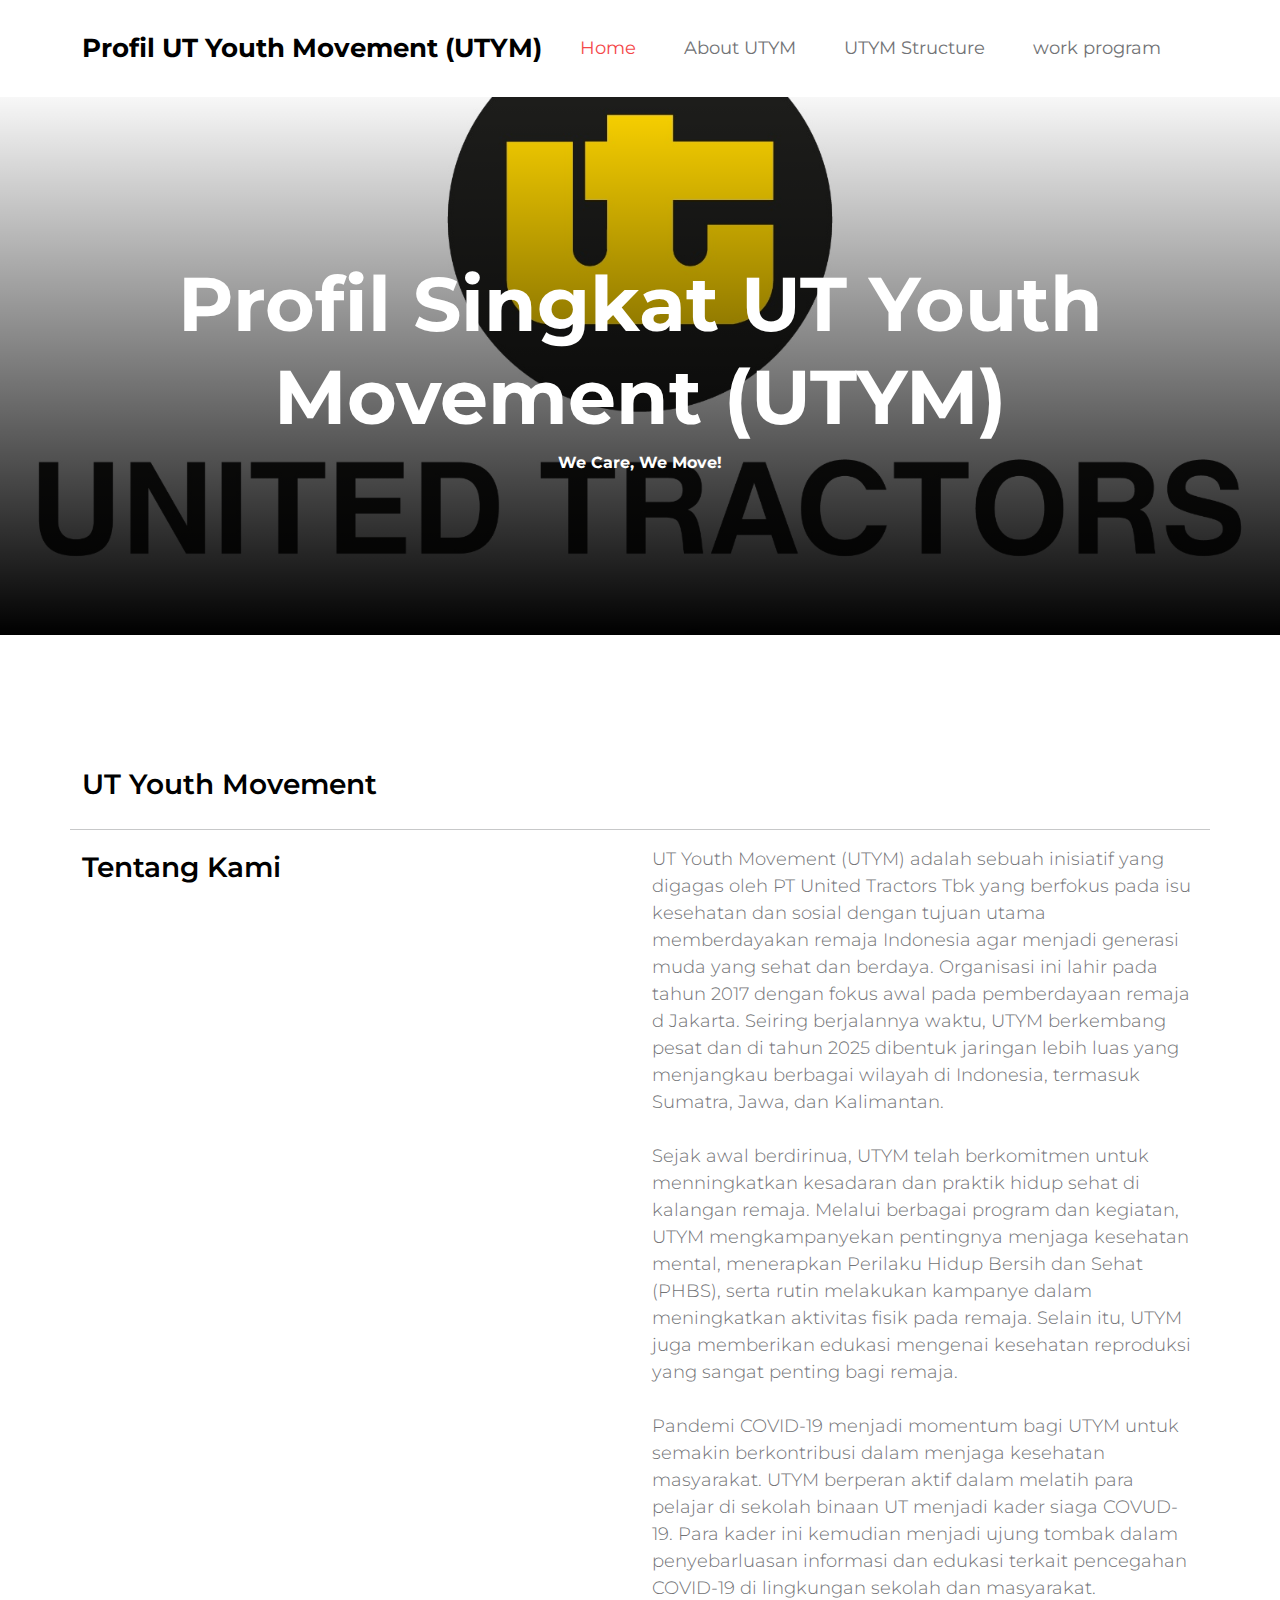
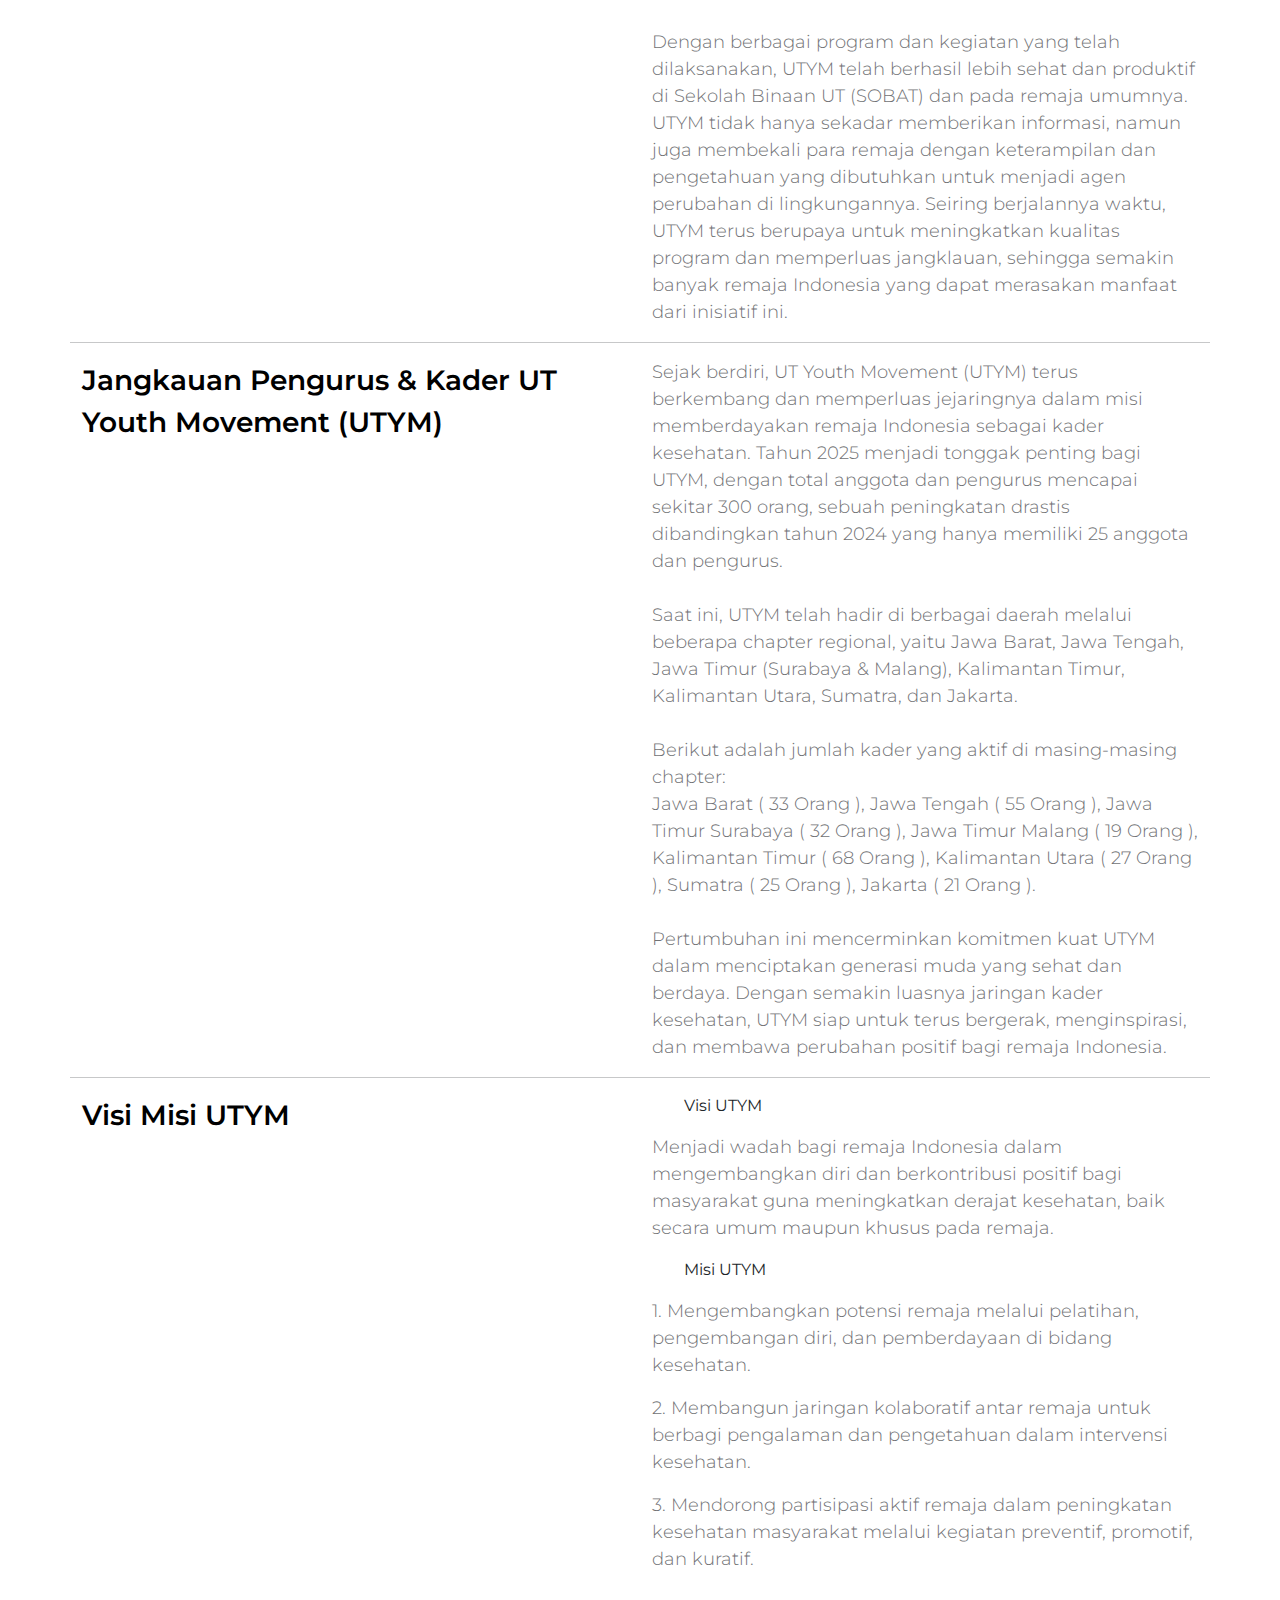
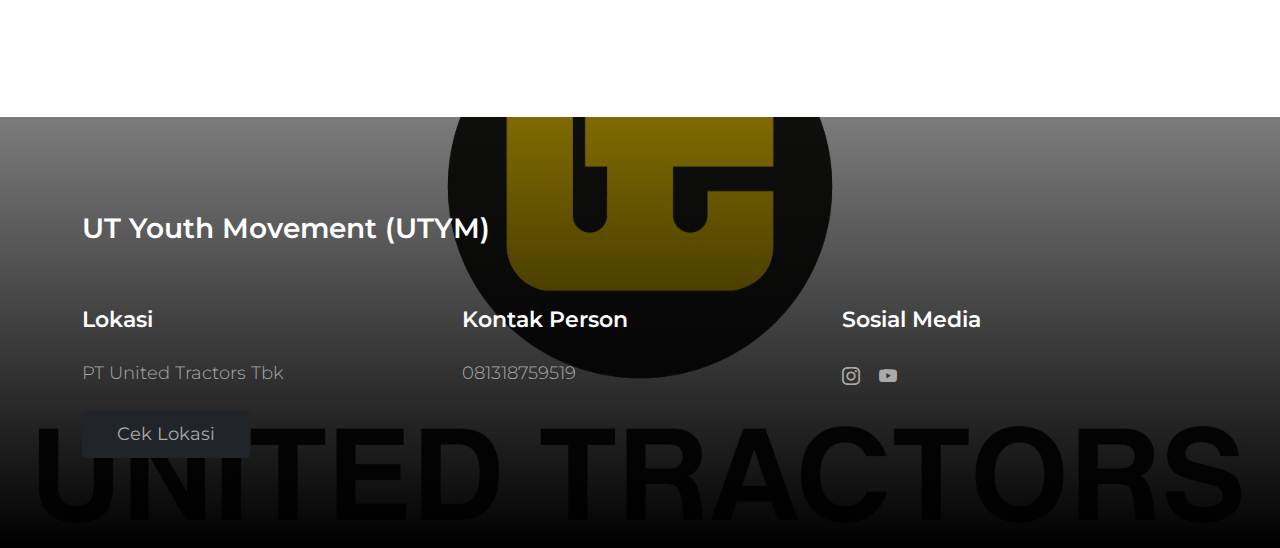
<file: about.html>
<!doctype html>
<html lang="en">
    <head>
        <meta charset="utf-8">
        <meta name="viewport" content="width=device-width, initial-scale=1">

        <meta name="description" content="">
        <meta name="author" content="">

        <title>Profil UTYM</title>

        <!-- CSS FILES -->        
        <link rel="preconnect" href="https://fonts.googleapis.com">
        
        <link rel="preconnect" href="https://fonts.gstatic.com" crossorigin>
        
        <link href="https://fonts.googleapis.com/css2?family=Montserrat:wght@300;400;600;700&display=swap" rel="stylesheet">                
        <link href="css/bootstrap.min.css" rel="stylesheet">

        <link href="css/bootstrap-icons.css" rel="stylesheet">

        <link href="css/tooplate-crispy-kitchen.css" rel="stylesheet">
<!--

Tooplate 2129 Crispy Kitchen

https://www.tooplate.com/view/2129-crispy-kitchen

-->
    </head>
    
    <body>
        
        <nav class="navbar navbar-expand-lg bg-white shadow-lg">
            <div class="container">
                <button class="navbar-toggler" type="button" data-bs-toggle="collapse" data-bs-target="#navbarNav" aria-controls="navbarNav" aria-expanded="false" aria-label="Toggle navigation">
                    <span class="navbar-toggler-icon"></span>
                </button>
                
                <a class="navbar-brand" href="index.html">
                    Profil UT Youth Movement (UTYM)
                </a>

                 <!-- <div class="d-lg-none">
                    <button type="button" class="custom-btn btn btn-danger" data-bs-toggle="modal" data-bs-target="#BookingModal">Reservation</button>
                </div> -->

                <div class="collapse navbar-collapse" id="navbarNav">
                    <ul class="navbar-nav mx-auto">
                        <li class="nav-item">
                            <a class="nav-link active" href="index.html">Home</a>
                        </li>

                        <li class="nav-item">
                            <a class="nav-link" href="about.html">About UTYM</a>
                        </li>

                        <li class="nav-item">
                            <a class="nav-link" href="menu.html">UTYM Structure</a>
                        </li>

                        <li class="nav-item">
                            <a class="nav-link" href="news.html">work program</a>
                        </li>

                    </ul>
                </div>

                <!-- <div class="d-none d-lg-block">
                    <button type="button" class="custom-btn btn btn-danger" data-bs-toggle="modal" data-bs-target="#BookingModal">Reservation</button>
                </div> --> 

            </div>
        </nav>

        <main>

            <header class="site-header site-about-header">
                <div class="container">
                    <div class="row">

                        <div class="col-lg-10 col-12 mx-auto">
                            <h1 class="text-white">Profil Singkat UT Youth Movement (UTYM)</h1>

                            <strong class="text-white">We Care, We Move!</strong>
                        </div>

                    </div>
                </div>

                <div class="overlay"></div>
            </header>

            <section class="about section-padding bg-white">
                <div class="container">
                    <div class="row">

                        <div class="col-lg-6 col-12 mb-2">
                            <h4 class="mb-3">UT Youth Movement

                            </h4>
                        </div>

<hr>
<div class="col-lg-6 col-12 mb-2">
    <h4 class="mb-3">Tentang Kami
    </h4>
</div>

<div class="col-lg-6 col-12">

    <p> UT Youth Movement (UTYM) adalah sebuah inisiatif yang digagas oleh PT
        United Tractors Tbk yang berfokus pada isu kesehatan dan sosial dengan
        tujuan utama memberdayakan remaja Indonesia agar menjadi generasi muda
        yang sehat dan berdaya. Organisasi ini lahir pada tahun 2017 dengan fokus
        awal pada pemberdayaan remaja d Jakarta. Seiring berjalannya waktu,
        UTYM berkembang pesat dan di tahun 2025 dibentuk jaringan lebih luas
        yang menjangkau berbagai wilayah di Indonesia, termasuk Sumatra, Jawa,
        dan Kalimantan.</br>
    </br>
        Sejak awal berdirinua, UTYM telah berkomitmen untuk menningkatkan
        kesadaran dan praktik hidup sehat di kalangan remaja. Melalui berbagai
        program dan kegiatan, UTYM mengkampanyekan pentingnya menjaga
        kesehatan mental, menerapkan Perilaku Hidup Bersih dan Sehat (PHBS),
        serta rutin melakukan kampanye dalam meningkatkan aktivitas fisik pada
        remaja. Selain itu, UTYM juga memberikan edukasi mengenai kesehatan
        reproduksi yang sangat penting bagi remaja.</br>
</br>
        Pandemi COVID-19 menjadi momentum bagi UTYM untuk semakin
        berkontribusi dalam menjaga kesehatan masyarakat. UTYM berperan aktif
        dalam melatih para pelajar di sekolah binaan UT menjadi kader siaga
        COVUD-19. Para kader ini kemudian menjadi ujung tombak dalam
        penyebarluasan informasi dan edukasi terkait pencegahan COVID-19 di
        lingkungan sekolah dan masyarakat.</br>
</br>
        Dengan berbagai program dan kegiatan yang telah dilaksanakan, UTYM telah
        berhasil lebih sehat dan produktif di Sekolah Binaan UT (SOBAT) dan pada
        remaja umumnya. UTYM tidak hanya sekadar memberikan informasi, namun
        juga membekali para remaja dengan keterampilan dan pengetahuan yang
        dibutuhkan untuk menjadi agen perubahan di lingkungannya.
        Seiring berjalannya waktu, UTYM terus berupaya untuk meningkatkan
        kualitas program dan memperluas jangklauan, sehingga semakin banyak
        remaja Indonesia yang dapat merasakan manfaat dari inisiatif ini.
</div>

<hr>
<div class="col-lg-6 col-12 mb-2">
    <h4 class="mb-3">Jangkauan Pengurus & Kader UT Youth Movement (UTYM) 
    </h4>
</div>

<div class="col-lg-6 col-12">

    <p> Sejak berdiri, UT Youth Movement (UTYM) terus berkembang dan  memperluas jejaringnya dalam misi memberdayakan remaja Indonesia 
        sebagai kader kesehatan. Tahun 2025 menjadi tonggak penting bagi UTYM,  dengan total anggota dan pengurus mencapai sekitar 300 orang, sebuah  peningkatan drastis dibandingkan tahun 2024 yang hanya memiliki 25  anggota dan pengurus. </br>
    </br>
        Saat ini, UTYM telah hadir di berbagai daerah melalui beberapa chapter  regional, yaitu Jawa Barat, Jawa Tengah, Jawa Timur (Surabaya & Malang),  Kalimantan Timur, Kalimantan Utara, Sumatra, dan Jakarta.</br>
</br>
         Berikut adalah  jumlah kader yang aktif di masing-masing chapter:</br>  
        Jawa Barat ( 33 Orang ), Jawa Tengah ( 55 Orang ), Jawa Timur Surabaya ( 32 Orang ), Jawa Timur Malang ( 19 Orang ), Kalimantan Timur ( 68 Orang ), Kalimantan Utara ( 27 Orang ), Sumatra ( 25 Orang ), Jakarta ( 21 Orang ). </br> 
</br>Pertumbuhan ini mencerminkan komitmen kuat UTYM dalam menciptakan  generasi muda yang sehat dan berdaya. Dengan semakin luasnya jaringan  kader kesehatan, UTYM siap untuk terus bergerak, menginspirasi, dan  membawa perubahan positif bagi remaja Indonesia.  
        
</div>


<hr>
<div class="col-lg-6 col-12 mb-2">
    <h4 class="mb-3">Visi Misi UTYM

    </h4>
</div>

                        <div class="col-lg-6 col-12">
                        
                         <ol>Visi UTYM</ol>
                         <p>
                                Menjadi wadah bagi remaja Indonesia dalam mengembangkan diri dan
                                berkontribusi positif bagi masyarakat guna meningkatkan derajat kesehatan,
                                baik secara umum maupun khusus pada remaja.
                         </p>


                                <ol> Misi UTYM</ol>
<p>1. Mengembangkan potensi remaja melalui pelatihan, pengembangan diri,
    dan pemberdayaan di bidang kesehatan.</p>
    <p>2. Membangun jaringan kolaboratif antar remaja untuk berbagi pengalaman
        dan pengetahuan dalam intervensi kesehatan.</p>
                            <p> 3. Mendorong partisipasi aktif remaja dalam peningkatan kesehatan
    masyarakat melalui kegiatan preventif, promotif, dan kuratif. </p>
                                
                        </div>



                    </div>
                </div>
            </section>

        </main>

        <footer class="site-footer section-padding">
            
            <div class="container">
                
                <div class="row">

                    <div class="col-12">
                        <h4 class="text-white mb-4 me-5">UT Youth Movement (UTYM)</h4>
                    </div>

                    <div class="col-lg-4 col-md-7 col-xs-12 tooplate-mt30">
                        <h6 class="text-white mb-lg-4 mb-3">Lokasi</h6>

                        <p>PT United Tractors Tbk</p>

                        <a href="https://maps.app.goo.gl/3eR55MV417ZbCfNC9?g_st=ic" class="custom-btn btn btn-dark mt-2">Cek Lokasi</a>
                    </div>

                    <div class="col-lg-4 col-md-5 col-xs-12 tooplate-mt30">
                        <h6 class="text-white mb-lg-4 mb-3">Kontak Person</h6>

                        <p class="mb-2">081318759519</p>
                    </div>

                    <div class="col-lg-4 col-md-6 col-xs-12 tooplate-mt30">
                        <h6 class="text-white mb-lg-4 mb-3">Sosial Media</h6>

                        <ul class="social-icon">

                            <li><a href="#" class="social-icon-link bi-instagram"></a></li>

                            <li><a href="#" class="social-icon-link bi-youtube"></a></li>
                        </ul>
                    
                        <!-- <p class="copyright-text tooplate-mt60">Copyright © 2022 Crispy Kitchen Co., Ltd.
                        <br>Design: <a rel="nofollow" href="https://www.tooplate.com/" target="_blank">Tooplate</a></p> -->
                        
                    </div>

                </div><!-- row ending -->
                
             </div><!-- container ending -->
             
        </footer>

        <!-- Modal

        <!-- JAVASCRIPT FILES -->
        <script src="js/jquery.min.js"></script>
        <script src="js/bootstrap.bundle.min.js"></script>
        <script src="js/custom.js"></script>

    </body>
</html>
</file>
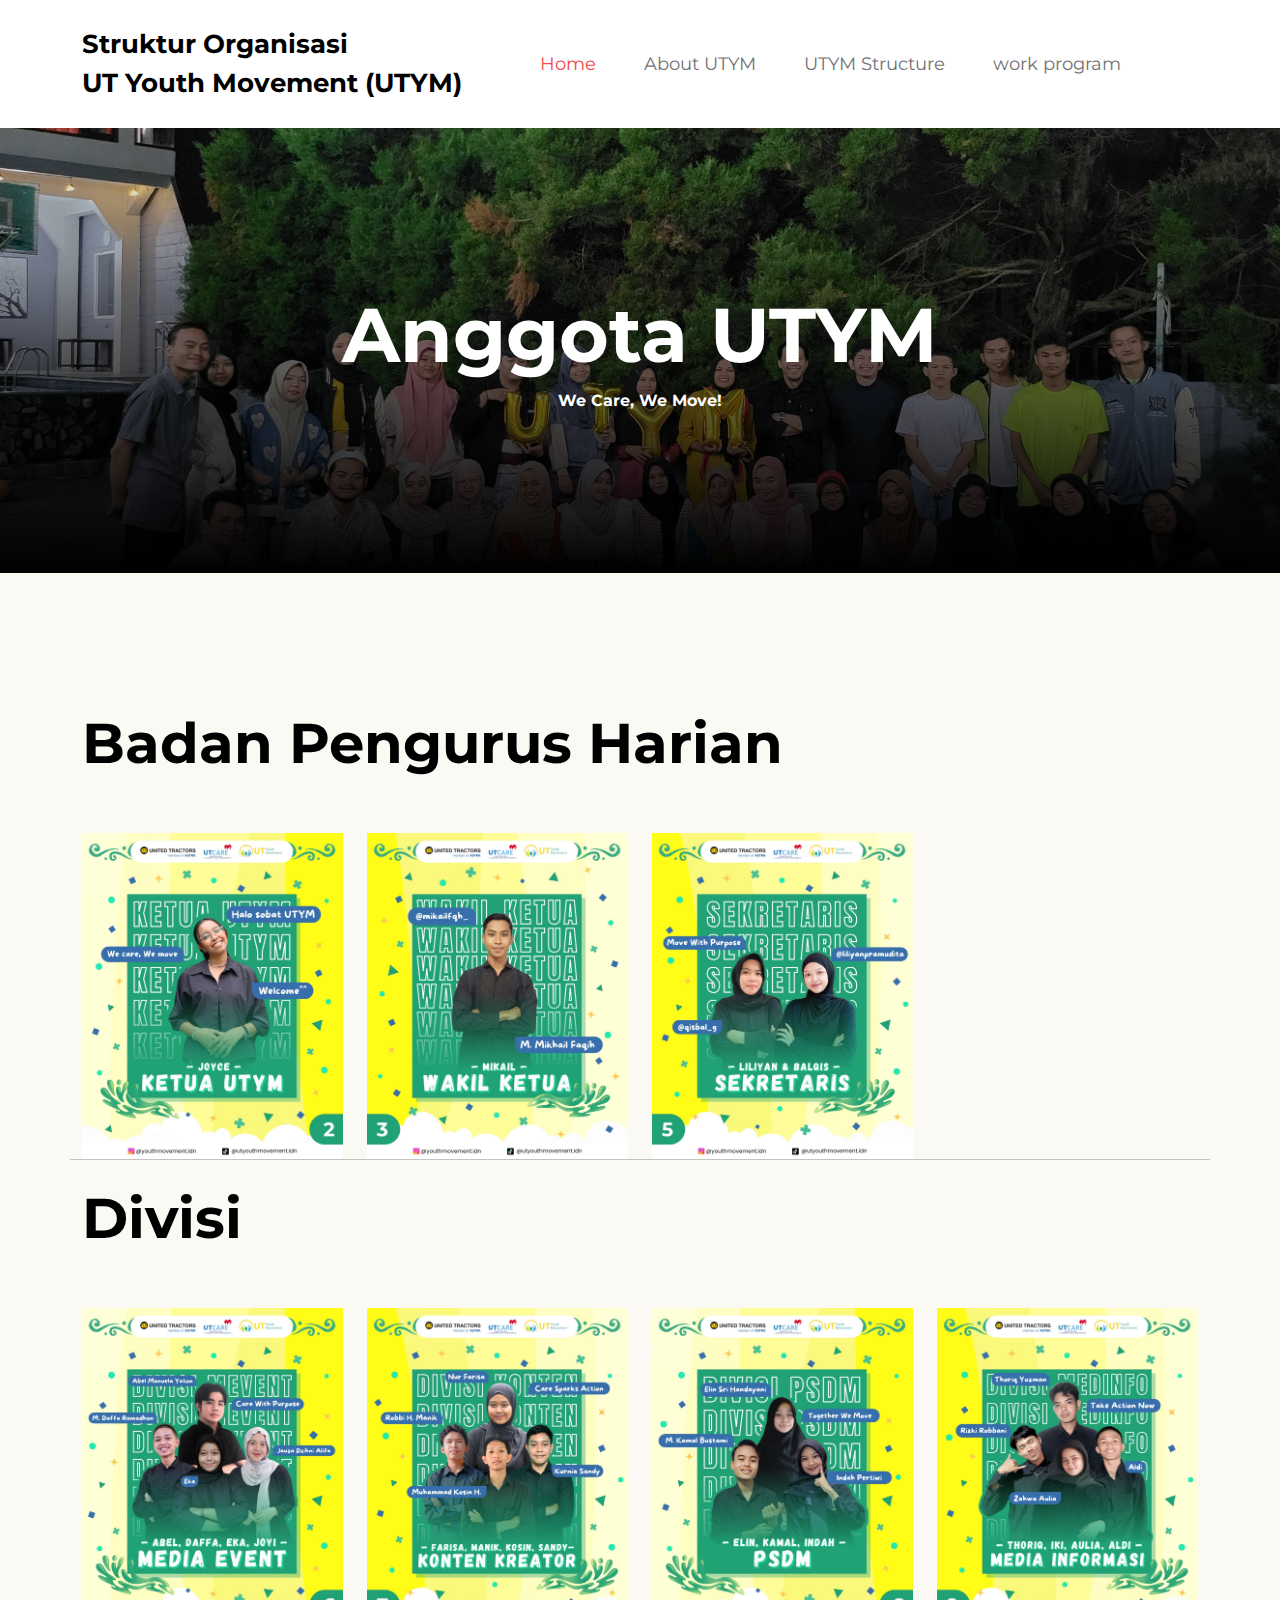
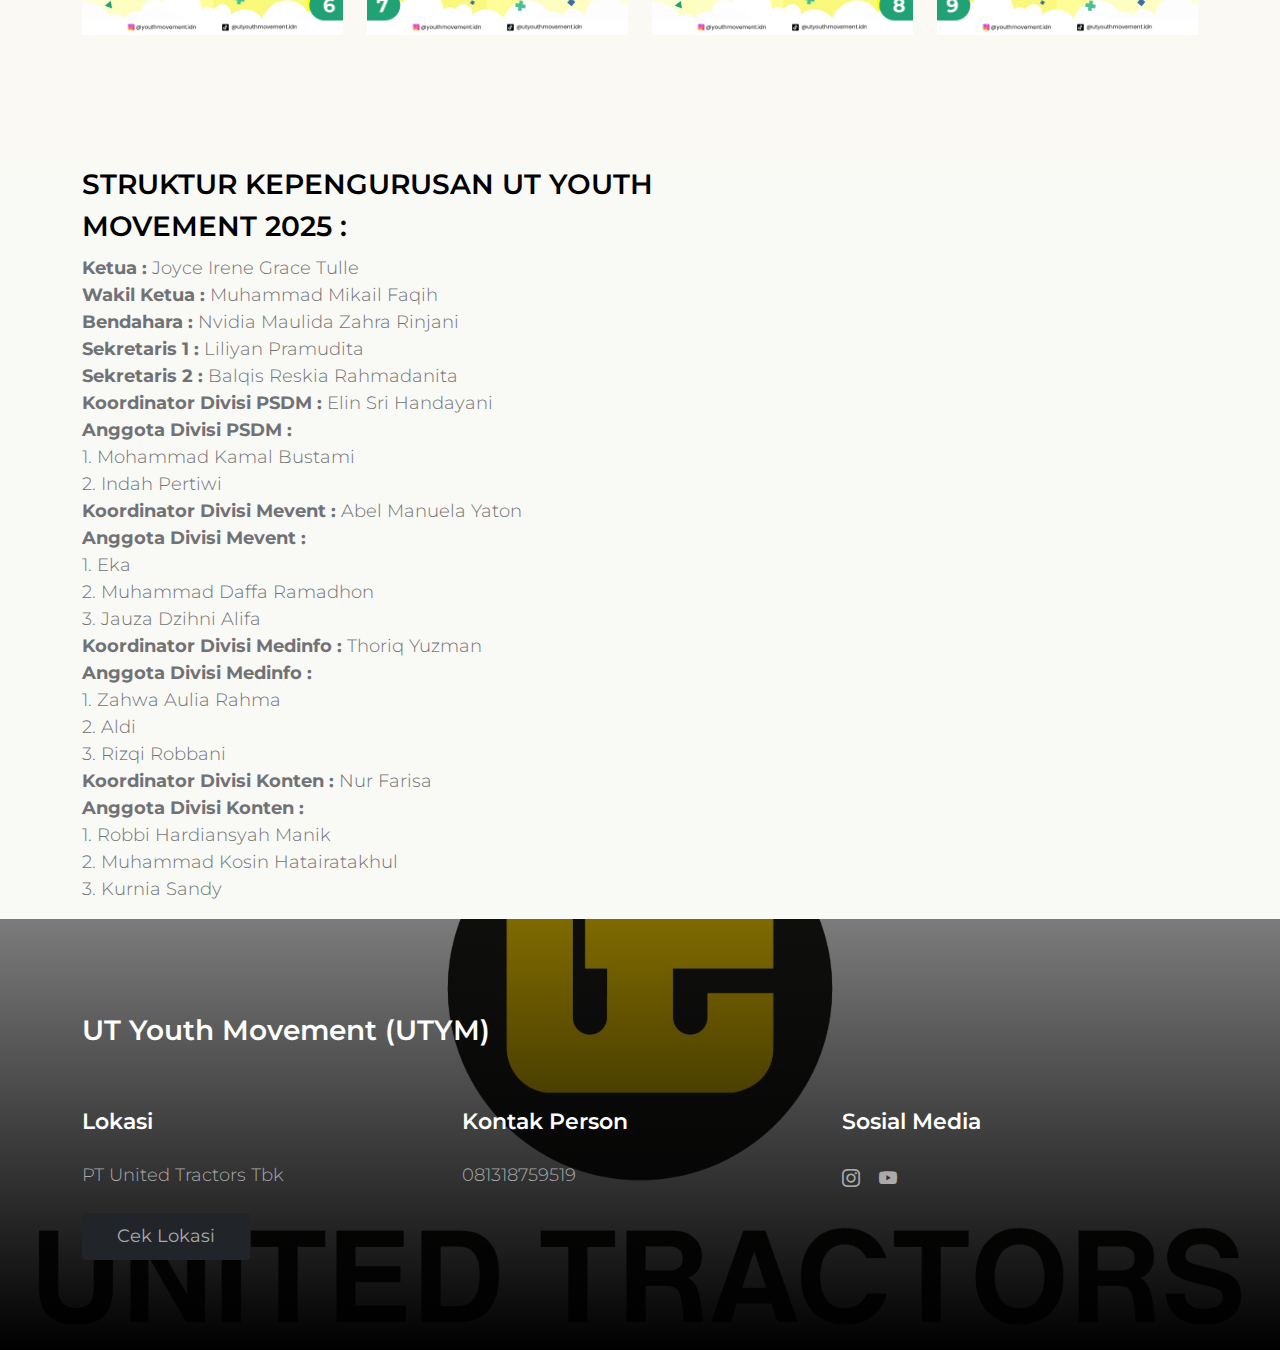
<file: menu.html>
<!doctype html>
<html lang="en">
    <head>
        <meta charset="utf-8">
        <meta name="viewport" content="width=device-width, initial-scale=1">

        <meta name="description" content="">
        <meta name="author" content="">

        <title>Struktur Organisasi</title>

        <!-- CSS FILES -->      
        <link rel="preconnect" href="https://fonts.googleapis.com">
        
        <link rel="preconnect" href="https://fonts.gstatic.com" crossorigin>
        
        <link href="https://fonts.googleapis.com/css2?family=Montserrat:wght@300;400;600;700&display=swap" rel="stylesheet">                  
        <link href="css/bootstrap.min.css" rel="stylesheet">

        <link href="css/bootstrap-icons.css" rel="stylesheet">

        <link href="css/tooplate-crispy-kitchen.css" rel="stylesheet">
        
    </head>
    
    <body>
        
        <nav class="navbar navbar-expand-lg bg-white shadow-lg">
            <div class="container">
                <button class="navbar-toggler" type="button" data-bs-toggle="collapse" data-bs-target="#navbarNav" aria-controls="navbarNav" aria-expanded="false" aria-label="Toggle navigation">
                    <span class="navbar-toggler-icon"></span>
                </button>
                
                <a class="navbar-brand" href="index.html">
                   Struktur Organisasi </br> UT Youth Movement (UTYM)
                </a>

                <!-- <div class="d-lg-none">
                    <button type="button" class="custom-btn btn btn-danger" data-bs-toggle="modal" data-bs-target="#BookingModal">Reservation</button>
                </div> -->

                <div class="collapse navbar-collapse" id="navbarNav">
                    <ul class="navbar-nav mx-auto">
                        <li class="nav-item">
                            <a class="nav-link active" href="index.html">Home</a>
                        </li>

                        <li class="nav-item">
                            <a class="nav-link" href="about.html">About UTYM</a>
                        </li>

                        <li class="nav-item">
                            <a class="nav-link" href="menu.html">UTYM Structure</a>
                        </li>

                        <li class="nav-item">
                            <a class="nav-link" href="news.html">work program</a>
                        </li>

                    </ul>
                </div>

                
                <!-- <div class="d-none d-lg-block">
                    <button type="button" class="custom-btn btn btn-danger" data-bs-toggle="modal" data-bs-target="#BookingModal">Reservation</button>
                </div> -->

            </div>
        </nav>

        <main>

            <header class="site-header site-menu-header">
                <div class="container">
                    <div class="row">

                        <div class="col-lg-10 col-12 mx-auto">
                            <h1 class="text-white">Anggota UTYM</h1>

                            <strong class="text-white">We Care, We Move!</strong>
                        </div>

                    </div>
                </div>

                <div class="overlay"></div>
            </header>

            <section class="menu section-padding">
                <div class="container">
                    <div class="row">

                        <div class="col-12">
                            <h2 class="mb-lg-5 mb-4">Badan Pengurus Harian</h2>
                        </div>

                        <div class="col-lg-3 col-md-4 col-8">
                            <div class="menu-thumb">
                                <img src="images/team/ketua.jpg" class="img-fluid menu-image" alt="">

                                <!-- <div class="menu-info d-flex flex-wrap align-items-center">
                                    <h4 class="mb-0">Fresh Start</h4>

                                    <span class="price-tag bg-white shadow-lg ms-4"><small>$</small>24.50</span>

                                    <div class="d-flex flex-wrap align-items-center w-100 mt-2">
                                        <h6 class="reviews-text mb-0 me-3">4.4/5</h6>

                                        <div class="reviews-stars">
                                            <i class="bi-star-fill reviews-icon"></i>
                                            <i class="bi-star-fill reviews-icon"></i>
                                            <i class="bi-star-fill reviews-icon"></i>
                                            <i class="bi-star-fill reviews-icon"></i>
                                            <i class="bi-star reviews-icon"></i>
                                        </div>

                                        <p class="reviews-text mb-0 ms-4">128 Reviews</p>
                                    </div>
                                </div> -->
                            </div>
                        </div>

                        <div class="col-lg-3 col-md-4 col-8">
                            <div class="menu-thumb">
                                <img src="images/team/waketu.jpg" class="img-fluid menu-image" alt="">

                                <!-- <div class="menu-info d-flex flex-wrap align-items-center">
                                    <h4 class="mb-0">Baked Creamy</h4>

                                    <span class="price-tag bg-white shadow-lg ms-4"><small>$</small>16.50</span>

                                    <div class="d-flex flex-wrap align-items-center w-100 mt-2">
                                        <h6 class="reviews-text mb-0 me-3">3/5</h6>

                                        <div class="reviews-stars">
                                            <i class="bi-star-fill reviews-icon"></i>
                                            <i class="bi-star-fill reviews-icon"></i>
                                            <i class="bi-star-fill reviews-icon"></i>
                                            <i class="bi-star reviews-icon"></i>
                                            <i class="bi-star reviews-icon"></i>
                                        </div>

                                        <p class="reviews-text mb-0 ms-4">64 Reviews</p>
                                    </div>
                                </div> -->
                            </div>
                        </div>

                        <div class="col-lg-3 col-md-4 col-8">
                            <div class="menu-thumb">
                                <img src="images/team/sekretaris.jpg" class="img-fluid menu-image" alt="">

                                <!-- <div class="menu-info d-flex flex-wrap align-items-center">
                                    <h4 class="mb-0">Burger Set</h4>

                                    <span class="price-tag bg-white shadow-lg ms-4"><small>$</small>24.50</span>

                                    <del class="ms-4"><small>$</small>36.50</del>

                                    <div class="d-flex flex-wrap align-items-center w-100 mt-2">
                                        <h6 class="reviews-text mb-0 me-3">3/5</h6>

                                        <div class="reviews-stars">
                                            <i class="bi-star-fill reviews-icon"></i>
                                            <i class="bi-star-fill reviews-icon"></i>
                                            <i class="bi-star-fill reviews-icon"></i>
                                            <i class="bi-star reviews-icon"></i>
                                            <i class="bi-star reviews-icon"></i>
                                        </div>

                                        <p class="reviews-text mb-0 ms-4">32 Reviews</p>
                                    </div>
                                </div> -->
                            </div>
                        </div>
<hr>
                        <div class="col-12">
                            <h2 class="mb-lg-5 mb-4">Divisi</h2>
                        </div>

                        <div class="col-lg-3 col-md-4 col-8">
                            <div class="menu-thumb">
                                <img src="images/team/medvent.jpg" class="img-fluid menu-image" alt="">

                                <!-- <div class="menu-info d-flex flex-wrap align-items-center">
                                    <h4 class="mb-0">Fresh Start</h4>

                                    <span class="price-tag bg-white shadow-lg ms-4"><small>$</small>24.50</span>

                                    <div class="d-flex flex-wrap align-items-center w-100 mt-2">
                                        <h6 class="reviews-text mb-0 me-3">4.4/5</h6>

                                        <div class="reviews-stars">
                                            <i class="bi-star-fill reviews-icon"></i>
                                            <i class="bi-star-fill reviews-icon"></i>
                                            <i class="bi-star-fill reviews-icon"></i>
                                            <i class="bi-star-fill reviews-icon"></i>
                                            <i class="bi-star reviews-icon"></i>
                                        </div>

                                        <p class="reviews-text mb-0 ms-4">128 Reviews</p>
                                    </div>
                                </div> -->
                            </div>
                        </div>

                        <div class="col-lg-3 col-md-4 col-8">
                            <div class="menu-thumb">
                                <img src="images/team/konker.jpg" class="img-fluid menu-image" alt="">

                                <!-- <div class="menu-info d-flex flex-wrap align-items-center">
                                    <h4 class="mb-0">Baked Creamy</h4>

                                    <span class="price-tag bg-white shadow-lg ms-4"><small>$</small>16.50</span>

                                    <div class="d-flex flex-wrap align-items-center w-100 mt-2">
                                        <h6 class="reviews-text mb-0 me-3">3/5</h6>

                                        <div class="reviews-stars">
                                            <i class="bi-star-fill reviews-icon"></i>
                                            <i class="bi-star-fill reviews-icon"></i>
                                            <i class="bi-star-fill reviews-icon"></i>
                                            <i class="bi-star reviews-icon"></i>
                                            <i class="bi-star reviews-icon"></i>
                                        </div>

                                        <p class="reviews-text mb-0 ms-4">64 Reviews</p>
                                    </div>
                                </div> -->
                            </div>
                        </div>

                        <div class="col-lg-3 col-md-4 col-8">
                            <div class="menu-thumb">
                                <img src="images/team/psdm.jpg" class="img-fluid menu-image" alt="">

                                <!-- <div class="menu-info d-flex flex-wrap align-items-center">
                                    <h4 class="mb-0">Burger Set</h4>

                                    <span class="price-tag bg-white shadow-lg ms-4"><small>$</small>24.50</span>

                                    <del class="ms-4"><small>$</small>36.50</del>

                                    <div class="d-flex flex-wrap align-items-center w-100 mt-2">
                                        <h6 class="reviews-text mb-0 me-3">3/5</h6>

                                        <div class="reviews-stars">
                                            <i class="bi-star-fill reviews-icon"></i>
                                            <i class="bi-star-fill reviews-icon"></i>
                                            <i class="bi-star-fill reviews-icon"></i>
                                            <i class="bi-star reviews-icon"></i>
                                            <i class="bi-star reviews-icon"></i>
                                        </div>

                                        <p class="reviews-text mb-0 ms-4">32 Reviews</p>
                                    </div>
                                </div> -->
                            </div>
                        </div>

                        <div class="col-lg-3 col-md-4 col-8">
                            <div class="menu-thumb">
                                <img src="images/team/medinfo.jpg" class="img-fluid menu-image" alt="">

                            </div>
                        </div>
                    </div>
                </div>
            </section>
<!-- 
            <section class="about section-padding bg-white"> -->
                <div class="container">
                    <!-- <div class="row"> -->

                        <div class="col-lg-8 col-16 mb-0">
                            <h4 class="mb-2">STRUKTUR KEPENGURUSAN UT YOUTH MOVEMENT 2025 :
                            </h4>
                        </div>

                        <div class="col-lg-10 col-20">
                            <p> <b>Ketua :</b> Joyce Irene Grace Tulle <br/>
                                <b>Wakil Ketua :</b> Muhammad Mikail Faqih<br/>  
                                <b>Bendahara :</b>  Nvidia Maulida Zahra Rinjani  <br/>
                                <b>Sekretaris 1 :</b> Liliyan Pramudita  <br/>
                                <b>Sekretaris 2 :</b> Balqis Reskia Rahmadanita <br/> 
                                <b>Koordinator Divisi PSDM :</b> Elin Sri Handayani  <br/>
                                <b>Anggota Divisi PSDM :</b> <br/>
                                1. Mohammad Kamal Bustami <br/> 
                                2. Indah Pertiwi  <br/>
                                <b>Koordinator Divisi Mevent :</b> Abel Manuela Yaton <br/>
                                <b>Anggota Divisi Mevent :</b><br/>
                                1. Eka  <br/>
                                2. Muhammad Daffa Ramadhon  <br/>
                                3. Jauza Dzihni Alifa  <br/>
                                <b>Koordinator Divisi Medinfo :</b> Thoriq Yuzman  <br/>
                                <b>Anggota Divisi Medinfo :</b> <br/>
                                1. Zahwa Aulia Rahma <br/> 
                                2. Aldi <br/> 
                                3. Rizqi Robbani  <br/>
                                <b>Koordinator Divisi Konten :</b> Nur Farisa <br/>
                                <b>Anggota Divisi Konten :</b> <br/>
                                1. Robbi Hardiansyah Manik  <br/>
                                2. Muhammad Kosin Hatairatakhul <br/>
                                3. Kurnia Sandy <br/>               
                                </p>
                        </div>

        </main>

        <footer class="site-footer section-padding">
            
            <div class="container">
                
                <div class="row">

                    <div class="col-12">
                        <h4 class="text-white mb-4 me-5">UT Youth Movement (UTYM)</h4>
                    </div>

                    <div class="col-lg-4 col-md-7 col-xs-12 tooplate-mt30">
                        <h6 class="text-white mb-lg-4 mb-3">Lokasi</h6>

                        <p>PT United Tractors Tbk</p>

                        <a href="https://maps.app.goo.gl/3eR55MV417ZbCfNC9?g_st=ic" class="custom-btn btn btn-dark mt-2">Cek Lokasi</a>
                    </div>

                    <div class="col-lg-4 col-md-5 col-xs-12 tooplate-mt30">
                        <h6 class="text-white mb-lg-4 mb-3">Kontak Person</h6>

                        <p class="mb-2">081318759519</p>
                    </div>

                    <div class="col-lg-4 col-md-6 col-xs-12 tooplate-mt30">
                        <h6 class="text-white mb-lg-4 mb-3">Sosial Media</h6>

                        <ul class="social-icon">

                            <li><a href="#" class="social-icon-link bi-instagram"></a></li>

                            <li><a href="#" class="social-icon-link bi-youtube"></a></li>
                        </ul>
                    
                        <!-- <p class="copyright-text tooplate-mt60">Copyright © 2022 Crispy Kitchen Co., Ltd.
                        <br>Design: <a rel="nofollow" href="https://www.tooplate.com/" target="_blank">Tooplate</a></p> -->
                        
                    </div>

                </div><!-- row ending -->
                
             </div><!-- container ending -->
             
        </footer>

        <!-- Modal

        <!-- JAVASCRIPT FILES -->
        <script src="js/jquery.min.js"></script>
        <script src="js/bootstrap.bundle.min.js"></script>
        <script src="js/custom.js"></script>

    </body>
</html>
</file>
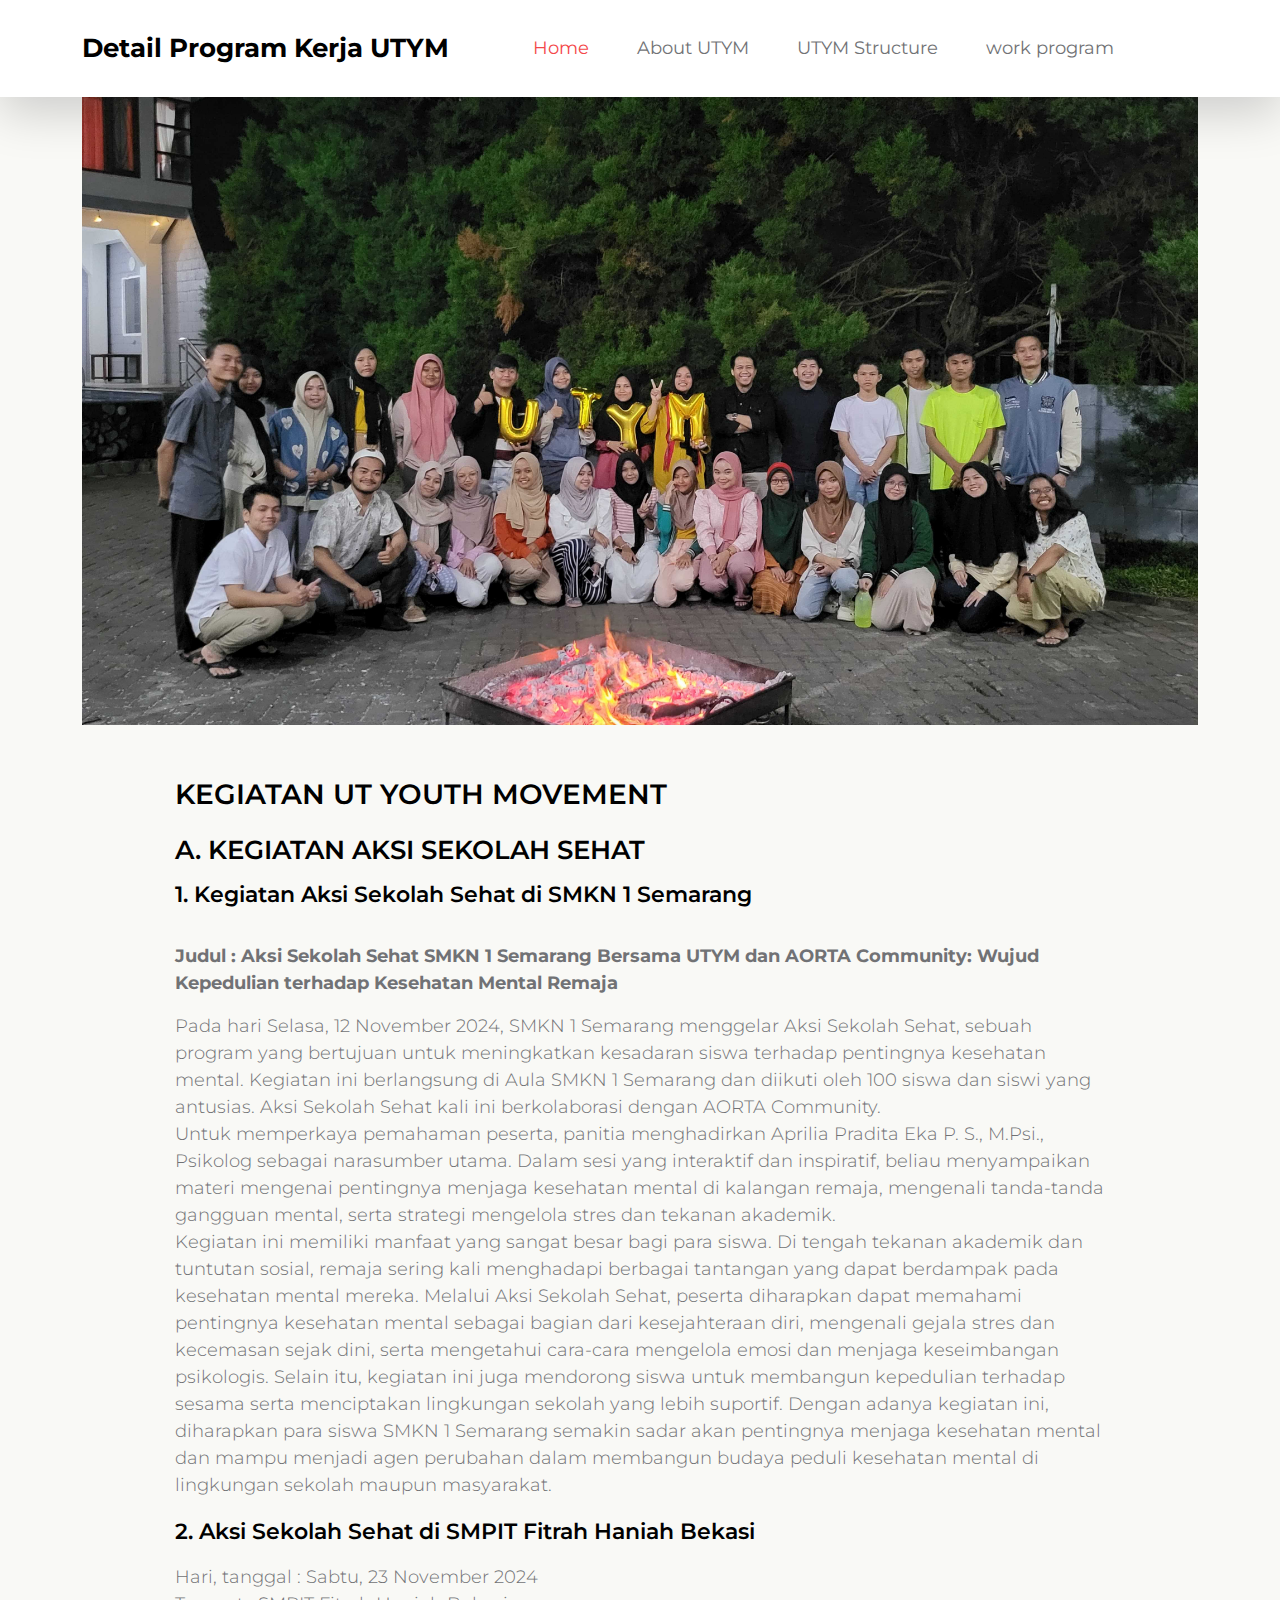
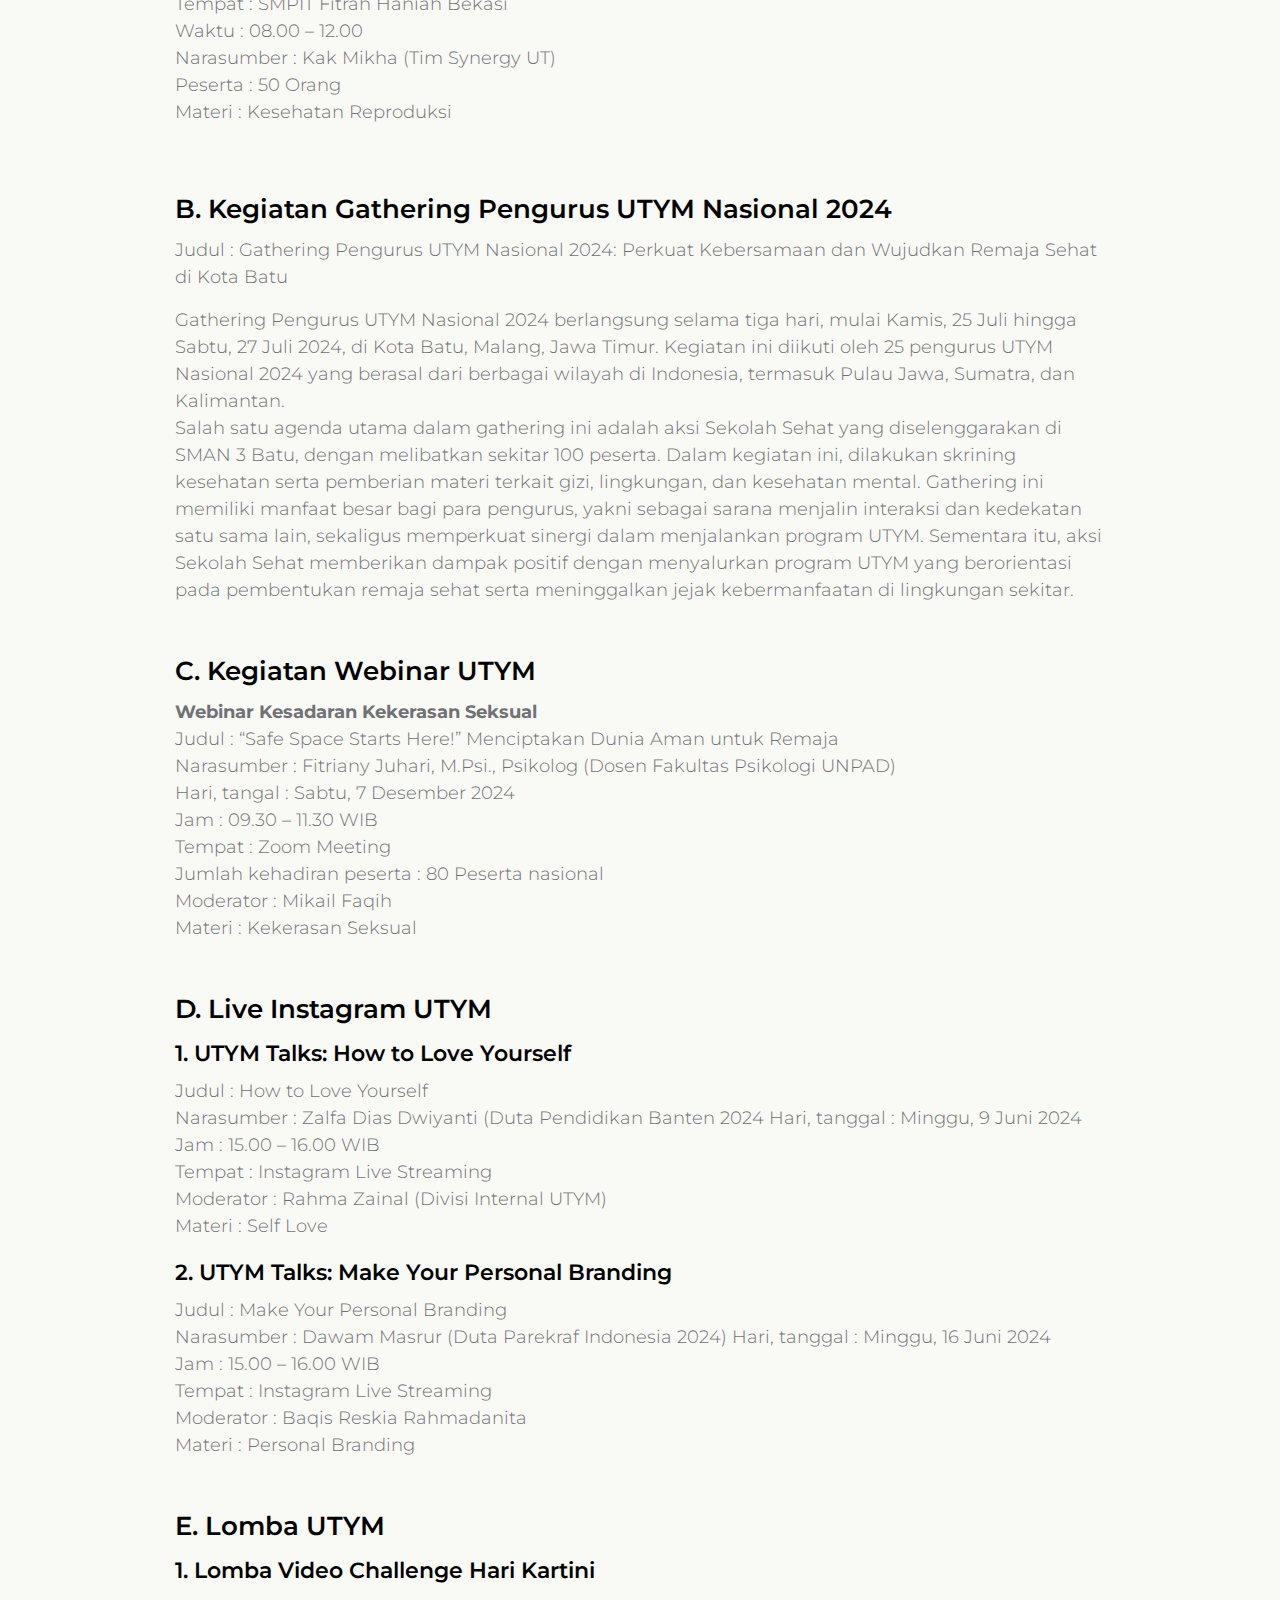
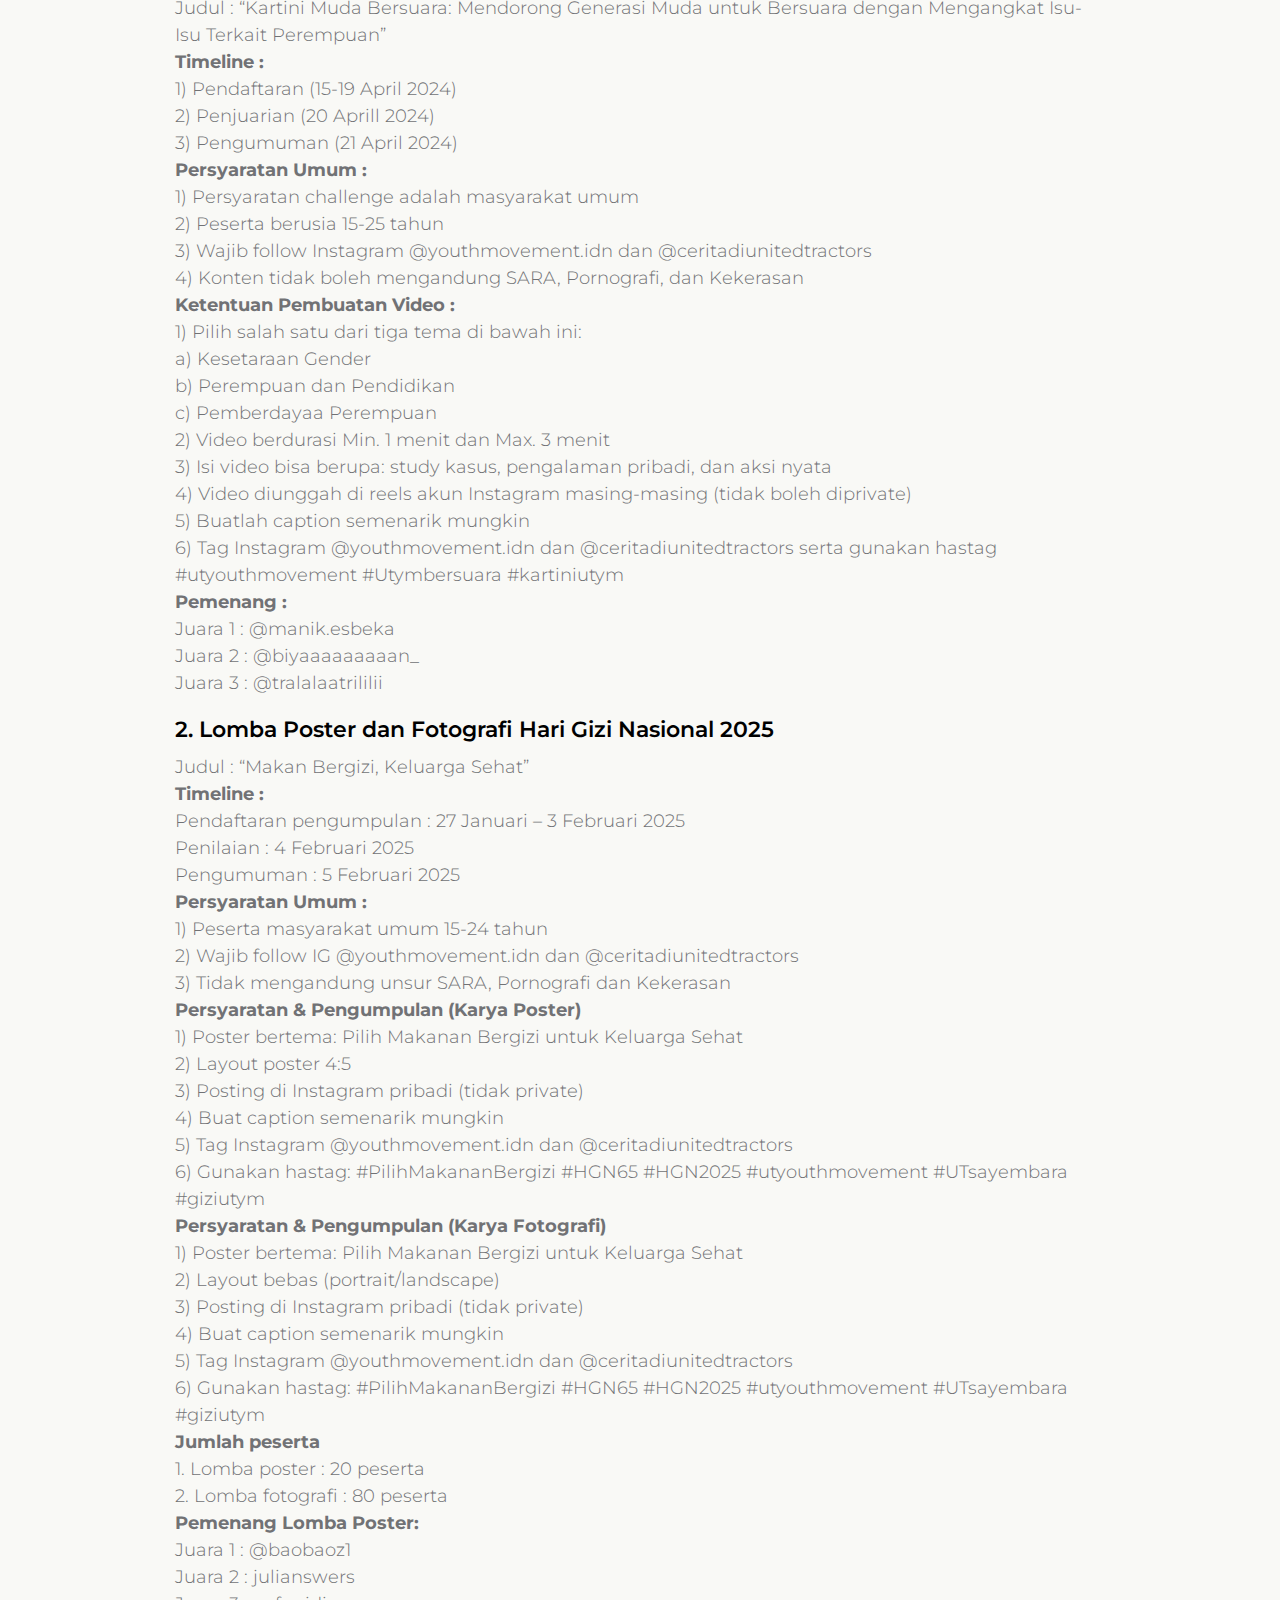
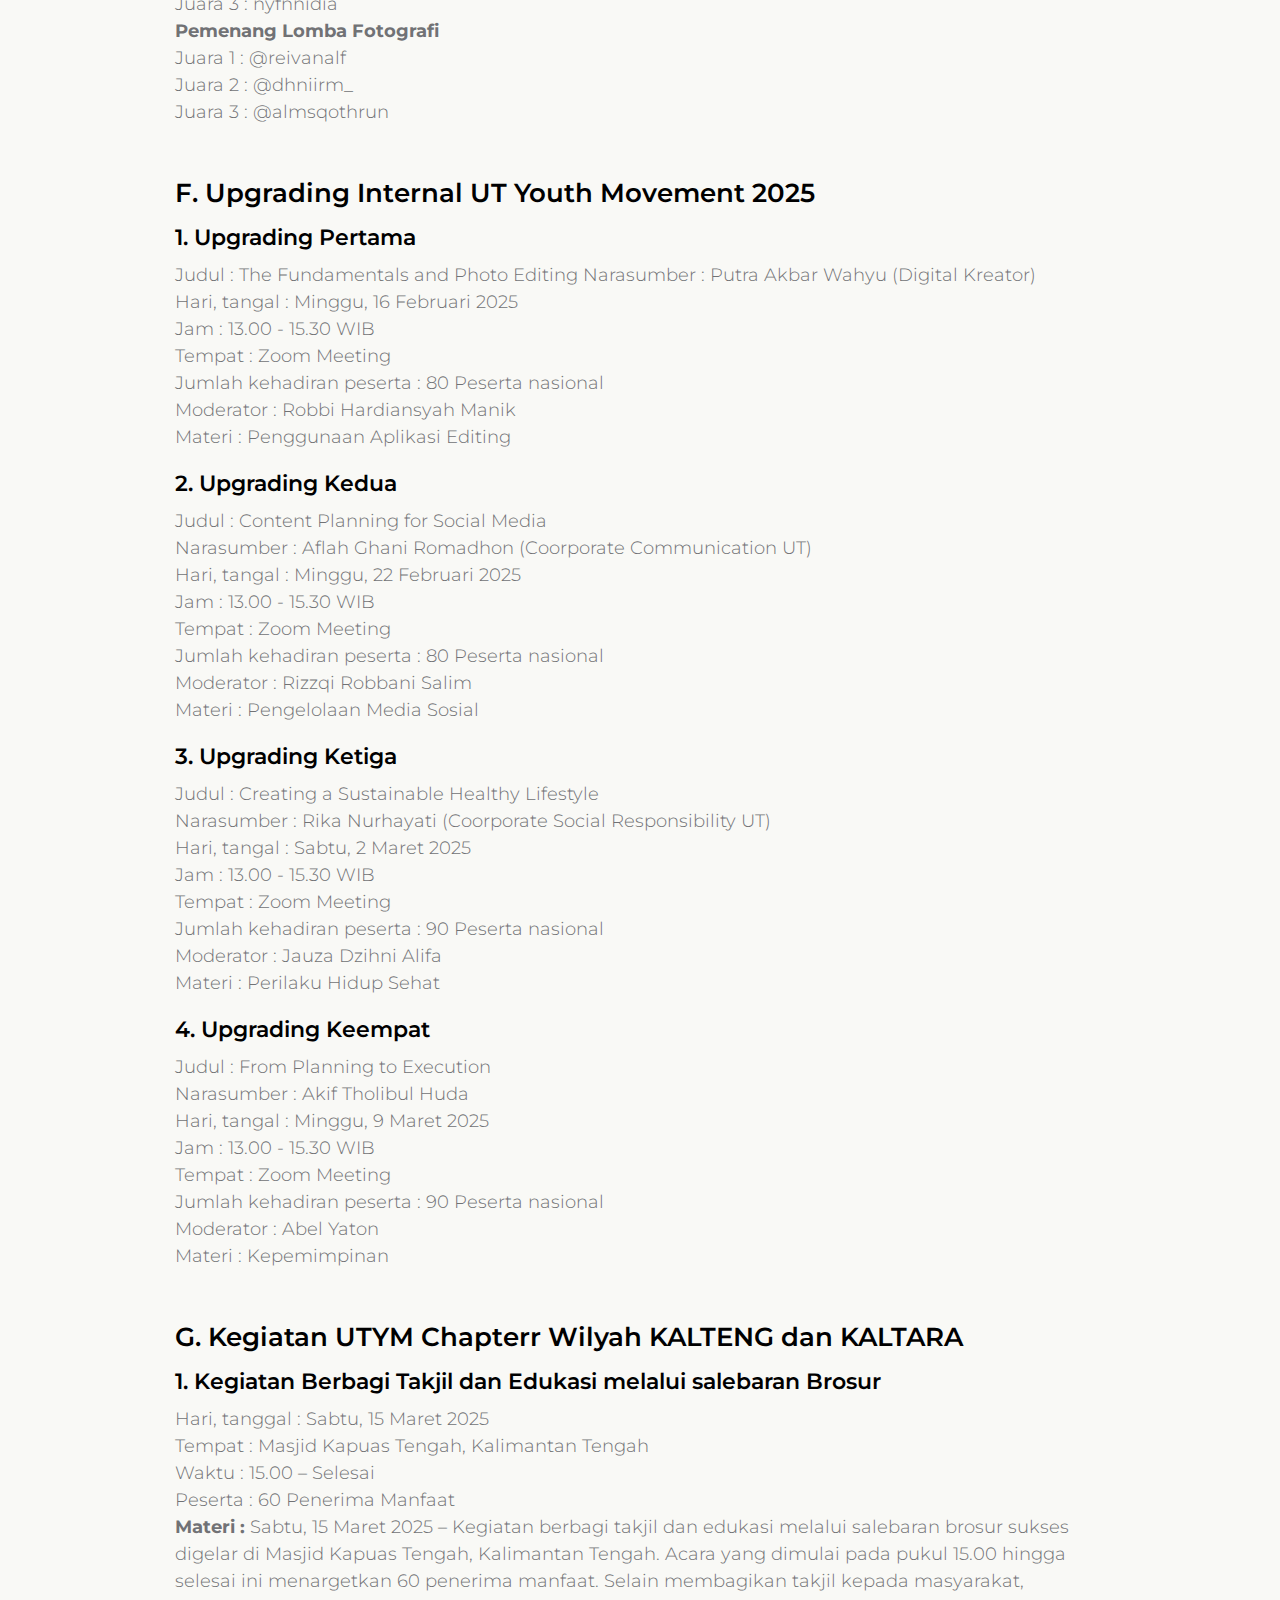
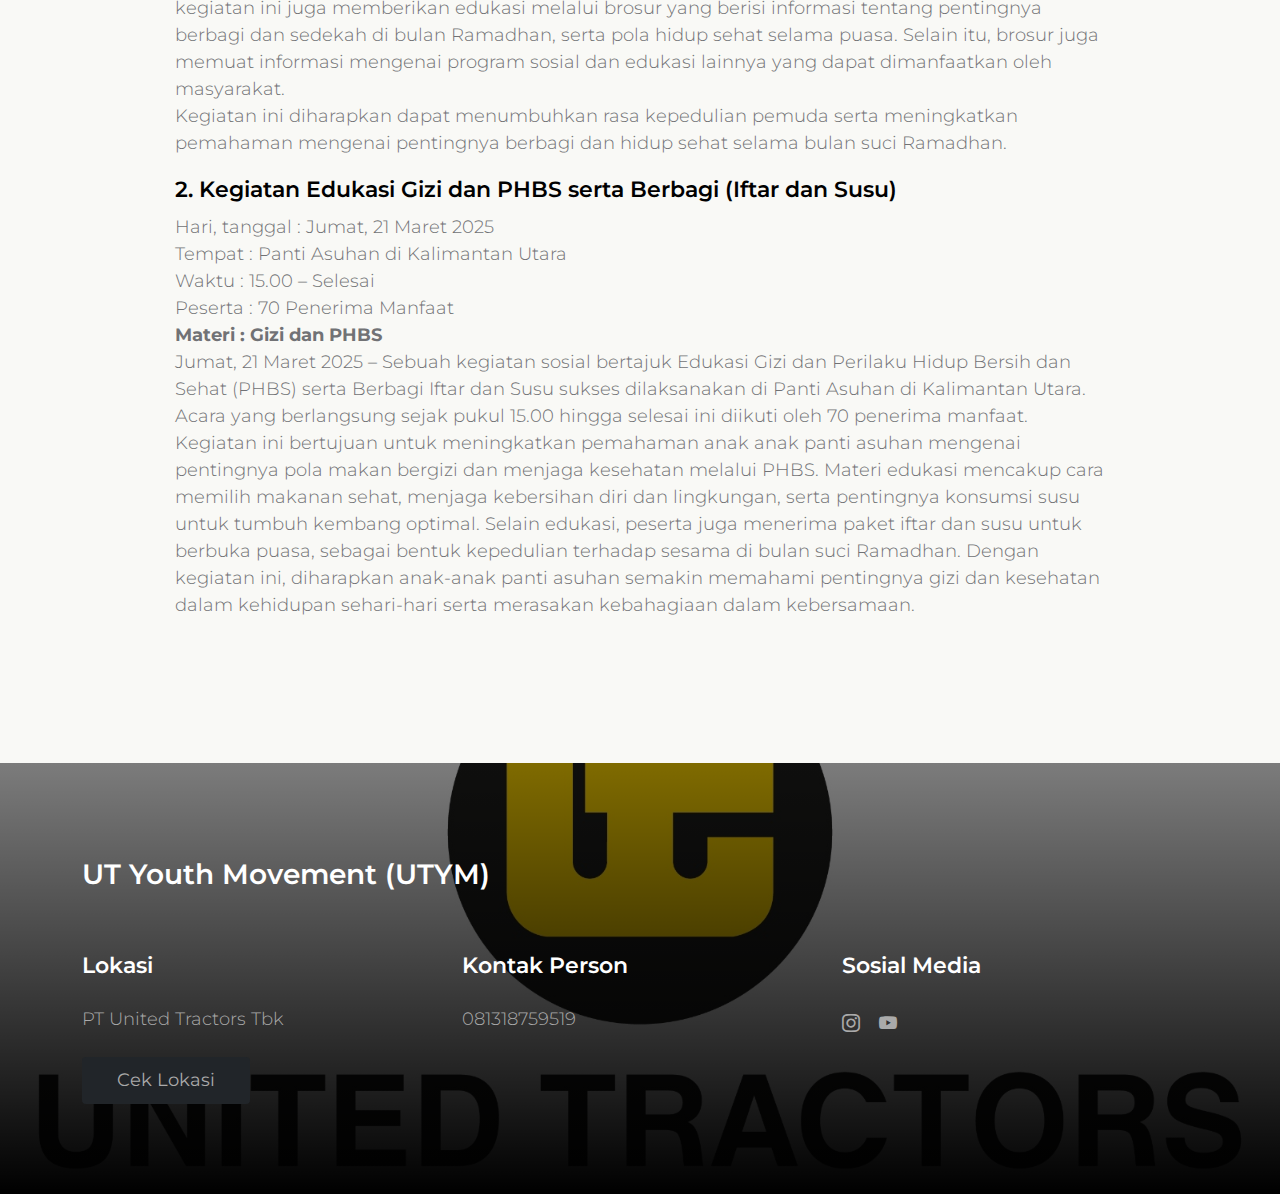
<file: news-detail.html>
<!doctype html>
<html lang="en">
    <head>
        <meta charset="utf-8">
        <meta name="viewport" content="width=device-width, initial-scale=1">

        <meta name="description" content="">
        <meta name="author" content="">

        <title>Program Kerja UTYM</title>

        <!-- CSS FILES -->  
        <link rel="preconnect" href="https://fonts.googleapis.com">
        
        <link rel="preconnect" href="https://fonts.gstatic.com" crossorigin>
        
        <link href="https://fonts.googleapis.com/css2?family=Montserrat:wght@300;400;600;700&display=swap" rel="stylesheet">                      
        <link href="css/bootstrap.min.css" rel="stylesheet">

        <link href="css/bootstrap-icons.css" rel="stylesheet">

        <link href="css/tooplate-crispy-kitchen.css" rel="stylesheet">
<!--

Tooplate 2129 Crispy Kitchen

https://www.tooplate.com/view/2129-crispy-kitchen

-->
    </head>
    
    <body>
        
        <nav class="navbar navbar-expand-lg bg-white shadow-lg">
            <div class="container">
                <button class="navbar-toggler" type="button" data-bs-toggle="collapse" data-bs-target="#navbarNav" aria-controls="navbarNav" aria-expanded="false" aria-label="Toggle navigation">
                    <span class="navbar-toggler-icon"></span>
                </button>
                
                <a class="navbar-brand" href="index.html">
                    Detail Program Kerja UTYM
                </a>

                <!-- <div class="d-lg-none">
                    <button type="button" class="custom-btn btn btn-danger" data-bs-toggle="modal" data-bs-target="#BookingModal">Reservation</button>
                </div> -->

                <div class="collapse navbar-collapse" id="navbarNav">
                    <ul class="navbar-nav mx-auto">
                        <li class="nav-item">
                            <a class="nav-link active" href="index.html">Home</a>
                        </li>

                        <li class="nav-item">
                            <a class="nav-link" href="about.html">About UTYM</a>
                        </li>

                        <li class="nav-item">
                            <a class="nav-link" href="menu.html">UTYM Structure</a>
                        </li>

                        <li class="nav-item">
                            <a class="nav-link" href="news.html">work program</a>
                        </li>

                    </ul>
                </div>

                <!-- <div class="d-none d-lg-block">
                    <button type="button" class="custom-btn btn btn-danger" data-bs-toggle="modal" data-bs-target="#BookingModal">Reservation</button>
                </div> -->

            </div>
        </nav>

        <main>

            <section class="news-detail section-padding pt-0">
                <div class="container">
                    <div class="row">

                        <div class="col-lg-12 col-12">
                            <img src="images/news/pengurus.jpg" class="img-fluid news-detail-image" alt="fine dining experience">

                            <div class="col-lg-10 col-10 mx-auto mt-5">
                                
                                <h4 class="mb-3">KEGIATAN UT YOUTH MOVEMENT</h4>
                                <h5>A. KEGIATAN AKSI SEKOLAH SEHAT</h5>

                                <h6>1. Kegiatan Aksi Sekolah Sehat di SMKN 1 Semarang</h6></br> 
                                    <p><b>Judul : Aksi Sekolah Sehat SMKN 1 Semarang Bersama UTYM  dan AORTA Community: Wujud Kepedulian terhadap Kesehatan  Mental Remaja
                                    </b></p>

                                <!-- <ul class="list">
                                    <li class="list-item">Pasta stats published in the International</li>

                                    <li class="list-item">Rice flour, or legumes such as beans</li>

                                    <li class="list-item">Belgian family developed major food poisoning symptoms</li>
                                </ul> -->

                                <p> Pada hari Selasa, 12 November 2024, SMKN 1 Semarang  menggelar Aksi Sekolah Sehat, sebuah program yang bertujuan  untuk meningkatkan kesadaran siswa terhadap pentingnya  kesehatan mental. Kegiatan ini berlangsung di Aula SMKN 1  Semarang dan diikuti oleh 100 siswa dan siswi yang antusias. Aksi  Sekolah Sehat kali ini berkolaborasi dengan AORTA Community.
                                </br>Untuk memperkaya pemahaman peserta, panitia menghadirkan  Aprilia Pradita Eka P. S., M.Psi., Psikolog sebagai narasumber  utama. Dalam sesi yang interaktif dan inspiratif, beliau  menyampaikan materi mengenai pentingnya menjaga kesehatan  mental di kalangan remaja, mengenali tanda-tanda gangguan  mental, serta strategi mengelola stres dan tekanan akademik. </br>
                                Kegiatan ini memiliki manfaat yang sangat besar bagi para siswa.  Di tengah tekanan akademik dan tuntutan sosial, remaja sering kali  menghadapi berbagai tantangan yang dapat berdampak pada  kesehatan mental mereka. Melalui Aksi Sekolah Sehat, peserta  diharapkan dapat memahami pentingnya kesehatan mental sebagai  bagian dari kesejahteraan diri, mengenali gejala stres dan  kecemasan sejak dini, serta mengetahui cara-cara mengelola emosi  dan menjaga keseimbangan psikologis. Selain itu, kegiatan ini juga  mendorong siswa untuk membangun kepedulian terhadap sesama  serta menciptakan lingkungan sekolah yang lebih suportif. Dengan  adanya kegiatan ini, diharapkan para siswa SMKN 1 Semarang  semakin sadar akan pentingnya menjaga kesehatan mental dan  mampu menjadi agen perubahan dalam membangun budaya peduli  kesehatan mental di lingkungan sekolah maupun masyarakat.</br>
                            </p>

                            <h6> 2. Aksi Sekolah Sehat di SMPIT Fitrah Haniah Bekasi</h6> 
                                </p>

                                <p>Hari, tanggal : Sabtu, 23 November 2024</br>  
                                    Tempat : SMPIT Fitrah Haniah Bekasi  </br> 
                                    Waktu : 08.00 – 12.00  </br> 
                                    Narasumber : Kak Mikha (Tim Synergy UT)  </br> 
                                    Peserta : 50 Orang  </br> 
                                    Materi : Kesehatan Reproduksi  
                                    </p>

                                <!-- <div class="ratio ratio-16x9 my-5">
                                    <iframe width="560" height="315" src="https://www.youtube.com/embed/6vebbDZxoKE?controls=0" title="YouTube video player" frameborder="0" allow="accelerometer; autoplay; clipboard-write; encrypted-media; gyroscope; picture-in-picture" allowfullscreen></iframe>
                                </div>

                                <p>Crispy Kitchen is free Bootstrap 5 HTML template provided by Tooplate. You are free to use this layout for commercial purposes. You are NOT allowed to redistribute the template ZIP file on any template donwnload website. Please <a href="https://www.tooplate.com/contact" target="_blank">contact us</a> for more information.</p>

                                <h5 class="mt-4 mb-3">Pasta with Cream Sauce Recipe</h5>

                                <p>Pasta is a type of food typically made from an unleavened dough of wheat flour mixed with water or eggs, and formed into sheets or other shapes, then cooked by boiling or baking. Rice flour, or legumes such as beans or lentils, are sometimes used in place of wheat flour to yield a different taste</p>
                            </div> -->
                        </div>

                    </div>
                </div>

                <div class="col-lg-10 col-10 mx-auto mt-5">
                    <h5> B. Kegiatan Gathering Pengurus UTYM Nasional 2024</h5>
                    <p>Judul : Gathering Pengurus UTYM Nasional 2024: Perkuat  Kebersamaan dan Wujudkan Remaja Sehat di Kota Batu 
                    </p>

                    <p> Gathering Pengurus UTYM Nasional 2024 berlangsung selama  tiga hari, mulai Kamis, 25 Juli hingga Sabtu, 27 Juli 2024, di Kota  Batu, Malang, Jawa Timur. Kegiatan ini diikuti oleh 25 pengurus UTYM  Nasional 2024 yang berasal dari berbagai wilayah di Indonesia,  termasuk Pulau Jawa, Sumatra, dan Kalimantan. </br> 
                        Salah satu agenda utama dalam gathering ini adalah aksi  Sekolah Sehat yang diselenggarakan di SMAN 3 Batu, dengan  melibatkan sekitar 100 peserta. Dalam kegiatan ini, dilakukan skrining  kesehatan serta pemberian materi terkait gizi, lingkungan, dan  kesehatan mental. Gathering ini memiliki manfaat besar bagi para  pengurus, yakni sebagai sarana menjalin interaksi dan kedekatan satu  sama lain, sekaligus memperkuat sinergi dalam menjalankan program  UTYM. Sementara itu, aksi Sekolah Sehat memberikan dampak positif  dengan menyalurkan program UTYM yang berorientasi pada  pembentukan remaja sehat serta meninggalkan jejak kebermanfaatan  di lingkungan sekitar. 
            </div>

            <div class="col-lg-10 col-10 mx-auto mt-5">
                <h5>C. Kegiatan Webinar UTYM</h5>
                <p> <b>Webinar Kesadaran Kekerasan Seksual  </b></br>
                    Judul : “Safe Space Starts Here!” Menciptakan Dunia Aman untuk Remaja  </br>
                    Narasumber : Fitriany Juhari, M.Psi., Psikolog (Dosen Fakultas Psikologi UNPAD)  </br>
                    Hari, tangal : Sabtu, 7 Desember 2024  </br>
                    Jam : 09.30 – 11.30 WIB  </br>
                    Tempat : Zoom Meeting  </br>
                    Jumlah kehadiran peserta : 80 Peserta nasional </br> 
                    Moderator : Mikail Faqih </br>
                    Materi : Kekerasan Seksual </br>
                </div>

                <div class="col-lg-10 col-10 mx-auto mt-5">
                    <h5>D. Live Instagram UTYM</h5>
                    <h6>1. UTYM Talks: How to Love Yourself  </h6>    
<p>Judul : How to Love Yourself  </br>
    Narasumber : Zalfa Dias Dwiyanti (Duta Pendidikan Banten 2024 Hari, tanggal : Minggu, 9 Juni 2024  </br>
    Jam : 15.00 – 16.00 WIB  </br>
    Tempat : Instagram Live Streaming </br> 
    Moderator : Rahma Zainal (Divisi Internal UTYM)  </br>
    Materi : Self Love </br></p>

<h6>2. UTYM Talks: Make Your Personal Branding </h6>    
   <p>Judul : Make Your Personal Branding  </br>
    Narasumber : Dawam Masrur (Duta Parekraf Indonesia 2024) Hari, tanggal : Minggu, 16 Juni 2024  </br>
    Jam : 15.00 – 16.00 WIB  </br>
    Tempat : Instagram Live Streaming  </br>
    Moderator : Baqis Reskia Rahmadanita  </br>
    Materi : Personal Branding  </p> 
                    </div>

                    <div class="col-lg-10 col-10 mx-auto mt-5">
                        <h5>E. Lomba UTYM </h5>
                        <h6>1. Lomba Video Challenge Hari Kartini  </h6>   
   <p> Judul : “Kartini Muda Bersuara: Mendorong Generasi Muda untuk Bersuara  dengan Mengangkat Isu-Isu Terkait Perempuan”   </br>
                        <b>Timeline :</b>   </br>
    1) Pendaftaran (15-19 April 2024) </br>
    2) Penjuarian (20 Aprill 2024) </br>
    3) Pengumuman (21 April 2024) </br>
    <b>Persyaratan Umum :</b>  </br> 
    1) Persyaratan challenge adalah masyarakat umum  </br> 
    2) Peserta berusia 15-25 tahun  </br> 
    3) Wajib follow Instagram @youthmovement.idn dan  @ceritadiunitedtractors  </br> 
    4) Konten tidak boleh mengandung SARA, Pornografi, dan  Kekerasan  </br> 
    <b>Ketentuan Pembuatan Video : </b>  </br> 
    1) Pilih salah satu dari tiga tema di bawah ini:  </br> 
    a) Kesetaraan Gender  </br> 
    b) Perempuan dan Pendidikan </br> 
    c) Pemberdayaa Perempuan  </br>
    2) Video berdurasi Min. 1 menit dan Max. 3 menit  </br>
    3) Isi video bisa berupa: study kasus, pengalaman pribadi, dan aksi  nyata </br>
    4) Video diunggah di reels akun Instagram masing-masing (tidak  boleh diprivate) </br>
    5) Buatlah caption semenarik mungkin  </br>
    6) Tag Instagram @youthmovement.idn dan @ceritadiunitedtractors  serta gunakan hastag #utyouthmovement #Utymbersuara  #kartiniutym</br> 
    <b>Pemenang : </b>   </br>
    Juara 1 : @manik.esbeka </br>
    Juara 2 : @biyaaaaaaaaan_  </br>
    Juara 3 : @tralalaatrililii 
    
    
    <h6>2. Lomba Poster dan Fotografi Hari Gizi Nasional 2025 </h6>  
       <p>Judul : “Makan Bergizi, Keluarga Sehat”   </br>
     <b>Timeline :</b>   </br>
     Pendaftaran pengumpulan : 27 Januari – 3 Februari 2025  </br>
     Penilaian : 4 Februari 2025  </br>
     Pengumuman : 5 Februari 2025  </br>
     
<b>Persyaratan Umum :</b>  </br> 
1) Peserta masyarakat umum 15-24 tahun  </br>
2) Wajib follow IG @youthmovement.idn dan  @ceritadiunitedtractors  </br>
3) Tidak mengandung unsur SARA, Pornografi dan Kekerasan</br>

<b>Persyaratan & Pengumpulan (Karya Poster)  
</b>  </br> 
1) Poster bertema: Pilih Makanan Bergizi untuk Keluarga Sehat  </br>
2) Layout poster 4:5 </br>
3) Posting di Instagram pribadi (tidak private)  </br>
4) Buat caption semenarik mungkin  </br>
5) Tag Instagram @youthmovement.idn dan  @ceritadiunitedtractors  </br>
6) Gunakan hastag: #PilihMakananBergizi #HGN65 #HGN2025  #utyouthmovement #UTsayembara #giziutym </br>

<b> Persyaratan & Pengumpulan (Karya Fotografi)    
</b>  </br> 
1) Poster bertema: Pilih Makanan Bergizi untuk Keluarga Sehat </br>
 2) Layout bebas (portrait/landscape) </br>
3) Posting di Instagram pribadi (tidak private)  </br>
4) Buat caption semenarik mungkin  </br>
5) Tag Instagram @youthmovement.idn dan  @ceritadiunitedtractors </br>
6) Gunakan hastag: #PilihMakananBergizi #HGN65 #HGN2025  #utyouthmovement #UTsayembara #giziutym
 </br>

 <b>Jumlah peserta    
</b>  </br> 
1. Lomba poster :  20 peserta </br>
2. Lomba fotografi : 80 peserta  
 </br>

<b>Pemenang Lomba Poster: </b>   </br>
Juara 1 : @baobaoz1 </br>
Juara 2 : julianswers </br> 
Juara 3 : nyfnnidia</br>

<b>Pemenang Lomba Fotografi  
</b>   </br>
Juara 1 : @reivanalf  </br>
Juara 2 : @dhniirm_  </br>
Juara 3 : @almsqothrun  </br>
                        </div>

                        <div class="col-lg-10 col-10 mx-auto mt-5">
                            <h5>F. Upgrading Internal UT Youth Movement 2025  
                            </h5>
                            <h6>1. Upgrading Pertama  </h6>    
        <p>Judul : The Fundamentals and Photo Editing Narasumber : Putra Akbar Wahyu (Digital Kreator)  </br>
            Hari, tangal : Minggu, 16 Februari 2025  </br>
            Jam : 13.00 - 15.30 WIB  </br>
            Tempat : Zoom Meeting  </br>
            Jumlah kehadiran peserta : 80 Peserta nasional  </br>
            Moderator : Robbi Hardiansyah Manik </br>
            Materi : Penggunaan Aplikasi Editing
            </br></p>
        
        <h6>2. Upgrading Kedua </h6>    
           <p>Judul : Content Planning for Social Media </br>
             Narasumber : Aflah Ghani Romadhon (Coorporate  Communication UT)  </br>
            Hari, tangal : Minggu, 22 Februari 2025  </br>
            Jam : 13.00 - 15.30 WIB  </br>
            Tempat : Zoom Meeting  </br>
            Jumlah kehadiran peserta : 80 Peserta nasional  </br>
            Moderator : Rizzqi Robbani Salim  </br>
            Materi : Pengelolaan Media Sosial   </br>
            </p> 

            <h6>3. Upgrading Ketiga </h6>    
           <p>Judul : Creating a Sustainable Healthy  Lifestyle </br>
            Narasumber : Rika Nurhayati (Coorporate Social  Responsibility UT)  </br>
            Hari, tangal : Sabtu, 2 Maret 2025  </br>
            Jam : 13.00 - 15.30 WIB  </br>
            Tempat : Zoom Meeting  </br>
            Jumlah kehadiran peserta : 90 Peserta nasional  </br>
            Moderator : Jauza Dzihni Alifa </br>
            Materi : Perilaku Hidup Sehat
               </br>
            </p> 

            <h6>4. Upgrading Keempat </h6>    
           <p>Judul : From Planning to Execution  </br>
            Narasumber : Akif Tholibul Huda  </br>
            Hari, tangal : Minggu, 9 Maret 2025  </br>
            Jam : 13.00 - 15.30 WIB  </br>
            Tempat : Zoom Meeting  </br>
            Jumlah kehadiran peserta : 90 Peserta nasional  </br>
            Moderator : Abel Yaton  </br>
            Materi : Kepemimpinan 
              </br>
            </p> 
                            </div>

                            <div class="col-lg-10 col-10 mx-auto mt-5">
                                <h5> G. Kegiatan UTYM Chapterr Wilyah KALTENG dan KALTARA</h5>
                                <h6>1. Kegiatan Berbagi Takjil dan Edukasi melalui salebaran Brosur  </h6>    
            <p>Hari, tanggal : Sabtu, 15 Maret 2025  </br>
                Tempat : Masjid Kapuas Tengah, Kalimantan Tengah  </br>
                Waktu : 15.00 – Selesai  </br>
                Peserta : 60 Penerima Manfaat  </br>
                <b>Materi : </b>
                Sabtu, 15 Maret 2025 – Kegiatan berbagi takjil dan edukasi melalui  salebaran brosur sukses digelar di Masjid Kapuas Tengah,  Kalimantan Tengah. Acara yang dimulai pada pukul 15.00 hingga  selesai ini menargetkan 60 penerima manfaat.
                Selain membagikan takjil kepada masyarakat, kegiatan ini juga  memberikan edukasi melalui brosur yang berisi informasi tentang  pentingnya berbagi dan sedekah di bulan Ramadhan, serta pola  hidup sehat selama puasa. Selain itu, brosur juga memuat  informasi mengenai program sosial dan edukasi lainnya yang dapat  dimanfaatkan oleh masyarakat. </br>
                Kegiatan ini diharapkan dapat menumbuhkan rasa kepedulian  pemuda serta meningkatkan pemahaman mengenai pentingnya  berbagi dan hidup sehat selama bulan suci Ramadhan. 
                
                 </br></p>
            
            <h6>2. Kegiatan Edukasi Gizi dan PHBS serta Berbagi (Iftar dan Susu)  
            </h6>    
               <p>Hari, tanggal : Jumat, 21 Maret 2025  </br>
                Tempat : Panti Asuhan di Kalimantan Utara  </br>
                Waktu : 15.00 – Selesai  </br>
                Peserta : 70 Penerima Manfaat  </br>
               <b>Materi : Gizi dan PHBS </b>  </br>
                Jumat, 21 Maret 2025 – Sebuah kegiatan sosial bertajuk Edukasi  Gizi dan Perilaku Hidup Bersih dan Sehat (PHBS) serta Berbagi Iftar  dan Susu sukses dilaksanakan di Panti Asuhan di Kalimantan  Utara. Acara yang berlangsung sejak pukul 15.00 hingga selesai ini  diikuti oleh 70 penerima manfaat. 
                Kegiatan ini bertujuan untuk meningkatkan pemahaman anak anak panti asuhan mengenai pentingnya pola makan bergizi dan  menjaga kesehatan melalui PHBS. Materi edukasi mencakup cara  memilih makanan sehat, menjaga kebersihan diri dan lingkungan,  
                serta pentingnya konsumsi susu untuk tumbuh kembang optimal. Selain edukasi, peserta juga menerima paket iftar dan susu untuk  berbuka puasa, sebagai bentuk kepedulian terhadap sesama di  bulan suci Ramadhan. Dengan kegiatan ini, diharapkan anak-anak  panti asuhan semakin memahami pentingnya gizi dan kesehatan  dalam kehidupan sehari-hari serta merasakan kebahagiaan dalam  kebersamaan.
                  </p> 
                                </div>
                
            </section>
                             

        </main>

        <footer class="site-footer section-padding">
            
            <div class="container">
                
                <div class="row">

                    <div class="col-12">
                        <h4 class="text-white mb-4 me-5">UT Youth Movement (UTYM)</h4>
                    </div>

                    <div class="col-lg-4 col-md-7 col-xs-12 tooplate-mt30">
                        <h6 class="text-white mb-lg-4 mb-3">Lokasi</h6>

                        <p>PT United Tractors Tbk</p>

                        <a href="https://maps.app.goo.gl/3eR55MV417ZbCfNC9?g_st=ic" class="custom-btn btn btn-dark mt-2">Cek Lokasi</a>
                    </div>

                    <div class="col-lg-4 col-md-5 col-xs-12 tooplate-mt30">
                        <h6 class="text-white mb-lg-4 mb-3">Kontak Person</h6>

                        <p class="mb-2">081318759519</p>
                    </div>

                    <div class="col-lg-4 col-md-6 col-xs-12 tooplate-mt30">
                        <h6 class="text-white mb-lg-4 mb-3">Sosial Media</h6>

                        <ul class="social-icon">

                            <li><a href="#" class="social-icon-link bi-instagram"></a></li>

                            <li><a href="#" class="social-icon-link bi-youtube"></a></li>
                        </ul>
                    
                        <!-- <p class="copyright-text tooplate-mt60">Copyright © 2022 Crispy Kitchen Co., Ltd.
                        <br>Design: <a rel="nofollow" href="https://www.tooplate.com/" target="_blank">Tooplate</a></p> -->
                        
                    </div>

                </div><!-- row ending -->
                
             </div><!-- container ending -->
             
        </footer>

        <!-- Modal

        <!-- JAVASCRIPT FILES -->
        <script src="js/jquery.min.js"></script>
        <script src="js/bootstrap.bundle.min.js"></script>
        <script src="js/custom.js"></script>

    </body>
</html>
</file>
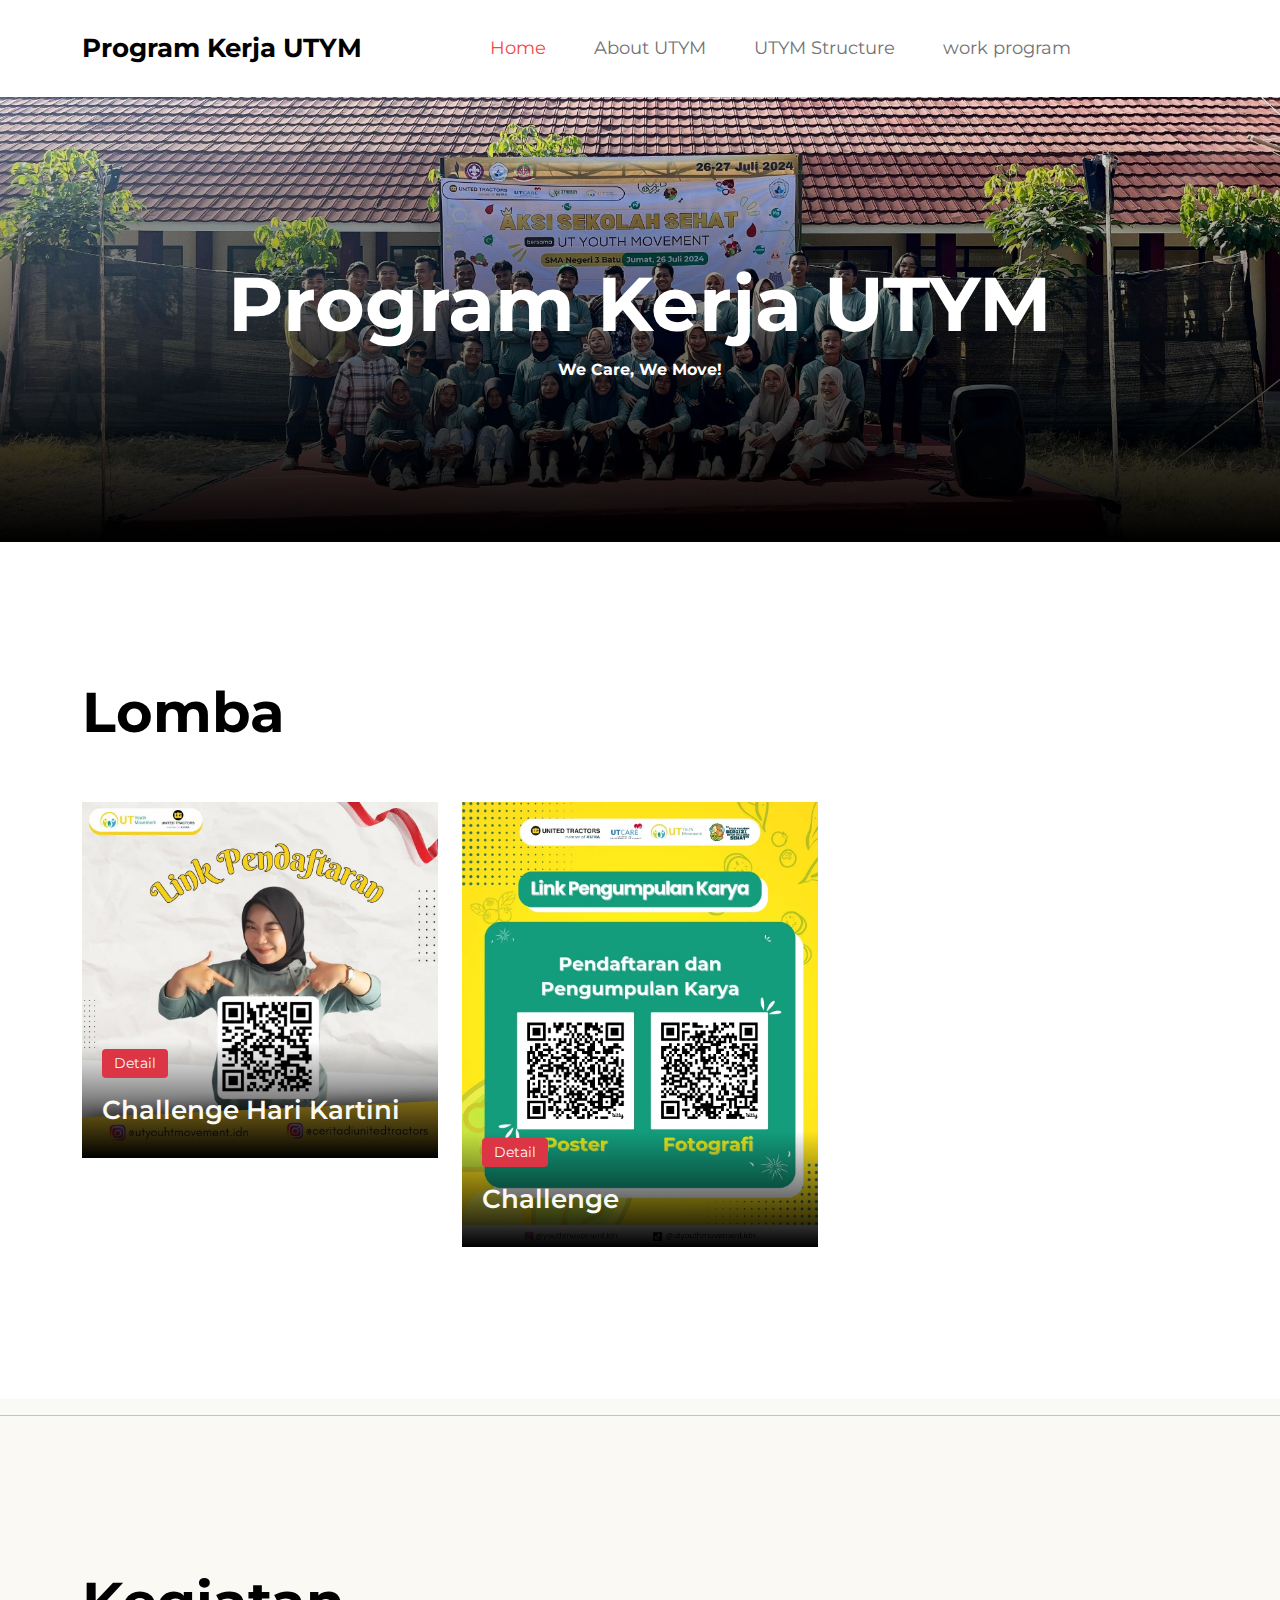
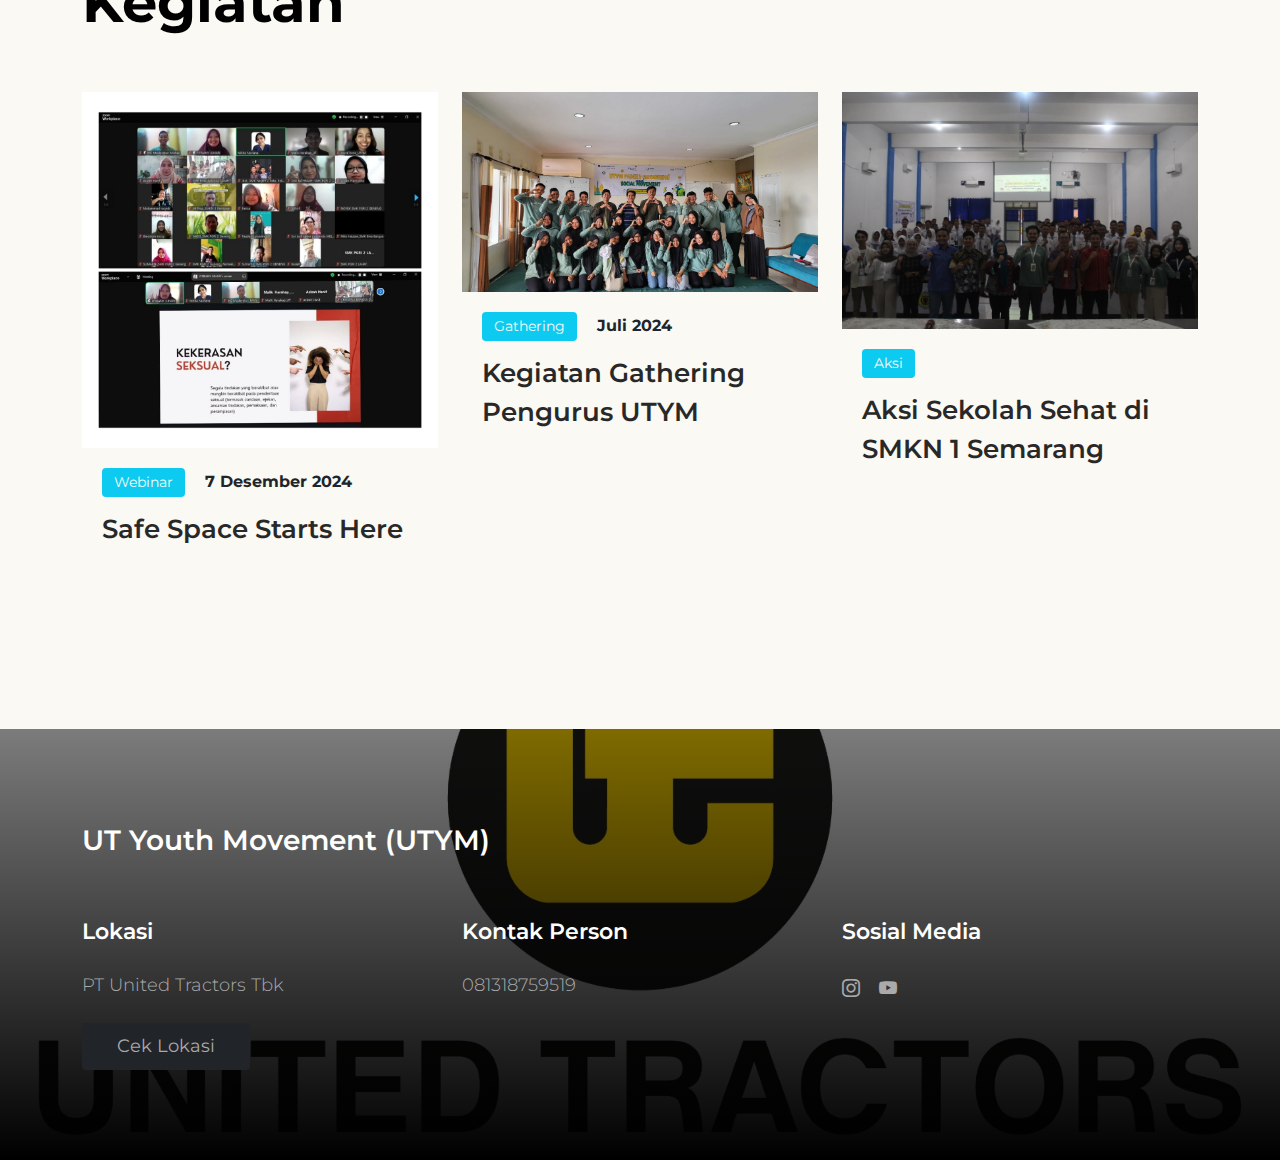
<file: news.html>
<!doctype html>
<html lang="en">
    <head>
        <meta charset="utf-8">
        <meta name="viewport" content="width=device-width, initial-scale=1">

        <meta name="description" content="">
        <meta name="author" content="">

        <title>utym - News Section</title>

        <!-- CSS FILES --> 
        <link rel="preconnect" href="https://fonts.googleapis.com">
        
        <link rel="preconnect" href="https://fonts.gstatic.com" crossorigin>
        
        <link href="https://fonts.googleapis.com/css2?family=Montserrat:wght@300;400;600;700&display=swap" rel="stylesheet">                       
        <link href="css/bootstrap.min.css" rel="stylesheet">

        <link href="css/bootstrap-icons.css" rel="stylesheet">

        <link href="css/tooplate-crispy-kitchen.css" rel="stylesheet">
<!--

Tooplate 2129 Crispy Kitchen

https://www.tooplate.com/view/2129-crispy-kitchen

-->
    </head>
    
    <body>
        
        <nav class="navbar navbar-expand-lg bg-white shadow-lg">
            <div class="container">
                <button class="navbar-toggler" type="button" data-bs-toggle="collapse" data-bs-target="#navbarNav" aria-controls="navbarNav" aria-expanded="false" aria-label="Toggle navigation">
                    <span class="navbar-toggler-icon"></span>
                </button>
                
                <a class="navbar-brand" href="index.html">
                    Program Kerja UTYM
                </a>

                <!-- <div class="d-lg-none">
                    <button type="button" class="custom-btn btn btn-danger" data-bs-toggle="modal" data-bs-target="#BookingModal">Reservation</button>
                </div> -->

                <div class="collapse navbar-collapse" id="navbarNav">
                    <ul class="navbar-nav mx-auto">
                        <li class="nav-item">
                            <a class="nav-link active" href="index.html">Home</a>
                        </li>

                        <li class="nav-item">
                            <a class="nav-link" href="about.html">About UTYM</a>
                        </li>

                        <li class="nav-item">
                            <a class="nav-link" href="menu.html">UTYM Structure</a>
                        </li>

                        <li class="nav-item">
                            <a class="nav-link" href="news.html">work program</a>
                        </li>

                    </ul>
                </div>

                <!-- <div class="d-none d-lg-block">
                    <button type="button" class="custom-btn btn btn-danger" data-bs-toggle="modal" data-bs-target="#BookingModal">Reservation</button>
                </div> -->

            </div>
        </nav>

        <main>

            <header class="site-header site-news-header">
                <div class="container">
                    <div class="row">

                        <div class="col-lg-10 col-12 mx-auto">
                            <h1 class="text-white">Program Kerja UTYM</h1>

                            <strong class="text-white">We Care, We Move!</strong>
                        </div>

                    </div>
                </div>

                <div class="overlay"></div>
            </header>

            <section class="news section-padding bg-white">
                <div class="container">
                    <div class="row">

                        <h2 class="mb-lg-5 mb-4">Lomba</h2>
                        
                        <div class="col-lg-4 col-md-4 col-12">
                            <div class="news-thumb mb-4">
                                <a href="news-detail.html">
                                    <img src="images/news/pendaftaran.jpg" class="img-fluid news-image" alt="">
                                </a>
                                
                                <div class="news-text-info news-text-info-large">
                                    <span class="category-tag bg-danger">Detail</span>

                                    <h5 class="news-title mt-2">
                                        <a href="news-detail.html" class="news-title-link">Challenge Hari Kartini</a>
                                    </h5>
                                </div>
                            </div> 
                        </div>

                        <div class="col-lg-4 col-md-4 col-12">
                            <div class="news-thumb mb-4">
                                <a href="news-detail.html">
                                    <img src="images/news/gizi (2).webp" class="img-fluid news-image" alt="">
                                </a>
                                
                                <div class="news-text-info news-text-info-large">
                                    <span class="category-tag bg-danger">Detail</span>

                                    <h5 class="news-title mt-2">
                                        <a href="news-detail.html" class="news-title-link">Challenge</a>
                                    </h5>
                                </div>
                            </div> 
                        </div>

                    </div>
                </div>
            </section>

            <hr>

            <section class="news section-padding">
                <div class="container">
                    <div class="row">

                        <div class="col-12">
                            <h2 class="mb-lg-5 mb-4">Kegiatan</h2>
                        </div>

                        <div class="col-lg-4 col-md-6 col-12">
                            <div class="news-thumb mb-4">
                                <a href="news-detail.html">
                                    <img src="images/news/webinar (2).jpg" class="img-fluid news-image" alt="">
                                </a>
                                
                                <div class="news-text-info">
                                    <span class="category-tag me-3 bg-info">Webinar</span>

                                    <strong>7 Desember 2024</strong>

                                    <h5 class="news-title mt-2">
                                        <a href="news-detail.html" class="news-title-link">Safe Space Starts Here</a>
                                    </h5>
                                </div>
                            </div> 
                        </div>

                        <div class="col-lg-4 col-md-6 col-12">
                            <div class="news-thumb mb-4">
                                <a href="news-detail.html">
                                    <img src="images/news/gathering.jpg" class="img-fluid news-image" alt="">
                                </a>
                                
                                <div class="news-text-info">
                                    <span class="category-tag me-3 bg-info">Gathering</span>

                                    <strong>Juli 2024</strong>

                                    <h5 class="news-title mt-2">
                                        <a href="news-detail.html" class="news-title-link">Kegiatan Gathering Pengurus UTYM</a>
                                    </h5>
                                </div>
                            </div> 
                        </div>

                        <div class="col-lg-4 col-md-6 col-12">
                            <div class="news-thumb mb-4">
                                <a href="news-detail.html">
                                    <img src="images/news/AKSI.JPG" class="img-fluid news-image" alt="">
                                </a>
                                
                                <div class="news-text-info">
                                    <span class="category-tag me-3 bg-info">Aksi</span>

                                    <!-- <strong>30 April 2022</strong> -->

                                    <h5 class="news-title mt-2">
                                        <a href="news-detail.html" class="news-title-link">Aksi Sekolah Sehat di SMKN 1 Semarang</a>
                                    </h5>
                                </div>
                            </div> 
                        </div>

                    </div>
                </div>
            </section>

        </main>

        <footer class="site-footer section-padding">
            
            <div class="container">
                
                <div class="row">

                    <div class="col-12">
                        <h4 class="text-white mb-4 me-5">UT Youth Movement (UTYM)</h4>
                    </div>

                    <div class="col-lg-4 col-md-7 col-xs-12 tooplate-mt30">
                        <h6 class="text-white mb-lg-4 mb-3">Lokasi</h6>

                        <p>PT United Tractors Tbk</p>

                        <a href="https://maps.app.goo.gl/3eR55MV417ZbCfNC9?g_st=ic" class="custom-btn btn btn-dark mt-2">Cek Lokasi</a>
                    </div>

                    <div class="col-lg-4 col-md-5 col-xs-12 tooplate-mt30">
                        <h6 class="text-white mb-lg-4 mb-3">Kontak Person</h6>

                        <p class="mb-2">081318759519</p>
                    </div>

                    <div class="col-lg-4 col-md-6 col-xs-12 tooplate-mt30">
                        <h6 class="text-white mb-lg-4 mb-3">Sosial Media</h6>

                        <ul class="social-icon">

                            <li><a href="#" class="social-icon-link bi-instagram"></a></li>

                            <li><a href="#" class="social-icon-link bi-youtube"></a></li>
                        </ul>
                    
                        <!-- <p class="copyright-text tooplate-mt60">Copyright © 2022 Crispy Kitchen Co., Ltd.
                        <br>Design: <a rel="nofollow" href="https://www.tooplate.com/" target="_blank">Tooplate</a></p> -->
                        
                    </div>

                </div><!-- row ending -->
                
             </div><!-- container ending -->
             
        </footer>

        <!-- Modal

        <!-- JAVASCRIPT FILES -->
        <script src="js/jquery.min.js"></script>
        <script src="js/bootstrap.bundle.min.js"></script>
        <script src="js/custom.js"></script>

    </body>
</html>
</file>
<file: css/tooplate-crispy-kitchen.css>
/*

Tooplate 2129 Crispy Kitchen

https://www.tooplate.com/view/2129-crispy-kitchen

*/


/*---------------------------------------
  CUSTOM PROPERTIES ( VARIABLES )             
-----------------------------------------*/
:root {
  --white-color:                  #f9f9f6;
  --primary-color:                #f44749;
  --secondary-color:              #484746;
  --section-bg-color:             #faf9f3;
  --dark-color:                   #000000;
  --title-color:                  #fcfcfd;
  --news-title-color:             #292828;
  --p-color:                      #717275;
  --border-color:                 #eaeaea;
  --border-radius-default:        .25rem;

  --body-font-family:             'Montserrat', sans-serif;

  --h1-font-size:                 76px;
  --h2-font-size:                 56px;
  --h3-font-size:                 42px;
  --h4-font-size:                 28px;
  --h5-font-size:                 26px;
  --h6-font-size:                 22px;

  --p-font-size:                  18px;
  --menu-font-size:               18px;
  --category-font-size:           14px;

  --font-weight-light:            300;
  --font-weight-normal:           400;
  --font-weight-semibold:         600;
  --font-weight-bold:             700;
}

body {
    background: var(--white-color);
    font-family: var(--body-font-family);    
    position: relative;
}

/*---------------------------------------
  TYPOGRAPHY               
-----------------------------------------*/

h2,
h3,
h4,
h5,
h6 {
  color: var(--dark-color);
  line-height: inherit;
}

h1,
h2,
h3,
h4,
h5,
h6 {
  font-weight: var(--font-weight-semibold);
}

h1,
h2 {
  font-weight: var(--font-weight-bold);
}

h1 {
  font-size: var(--h1-font-size);
  line-height: normal;
}

h2 {
  font-size: var(--h2-font-size);
}

h3 {
  font-size: var(--h3-font-size);
}

h4 {
  font-size: var(--h4-font-size);
}

h5 {
  font-size: var(--h5-font-size);
}

h6 {
  font-size: var(--h6-font-size);
}

p,
.list .list-item {
  color: var(--p-color);
  font-size: var(--p-font-size);
  font-weight: var(--font-weight-light);
}

a, 
button {
  touch-action: manipulation;
  transition: all 0.3s;
}

.form-label {
  color: var(--p-color);
  font-weight: var(--font-weight-semibold);
}

a {
  color: var(--secondary-color);
  text-decoration: none;
}

a:hover {
  color: var(--primary-color);
}

::selection {
  background: var(--primary-color);
  color: var(--white-color);
}

::-moz-selection {
  background: var(--primary-color);
  color: var(--white-color);
}

.section-padding {
  padding-top: 8rem;
  padding-bottom: 8rem;
}

b,
strong {
  font-weight: var(--font-weight-bold);
}


/*---------------------------------------
  CUSTOM BUTTON              
-----------------------------------------*/
.custom-btn {
  border: 0;
  color: var(--white-color);
  font-size: var(--menu-font-size);
  padding: 10px 35px;
}


/*---------------------------------------
  NAVIGATION              
-----------------------------------------*/
.navbar {
  background: var(--white-color);
  padding-top: 20px;
  padding-bottom: 20px;
}

.navbar-brand {
  color: var(--dark-color);
  font-size: var(--h5-font-size);
  font-weight: var(--font-weight-bold);
  margin-right: 0;
}

.navbar-expand-lg .navbar-nav .nav-link {
  padding-right: 1.5rem;
  padding-left: 1.5rem;
}

.navbar-expand-lg .nav-link {
  color: var(--p-color);
  font-weight: var(--font-weight-normal);
  font-size: var(--menu-font-size);
  padding-top: 15px;
  padding-bottom: 15px;
}

.navbar-nav .nav-link.active, 
.nav-link:focus, 
.nav-link:hover {
  color: var(--primary-color);
}

.nav-link:focus {
  color: var(--p-color);
}

.navbar-toggler {
  border: 0;
  padding: 0;
  cursor: pointer;
  margin: 0;
  width: 30px;
  height: 35px;
  outline: none;
}

.navbar-toggler:focus {
  outline: none;
  box-shadow: none;
}

.navbar-toggler[aria-expanded="true"] .navbar-toggler-icon {
  background: transparent;
}

.navbar-toggler[aria-expanded="true"] .navbar-toggler-icon:before,
.navbar-toggler[aria-expanded="true"] .navbar-toggler-icon:after {
  transition: top 300ms 50ms ease, -webkit-transform 300ms 350ms ease;
  transition: top 300ms 50ms ease, transform 300ms 350ms ease;
  transition: top 300ms 50ms ease, transform 300ms 350ms ease, -webkit-transform 300ms 350ms ease;
  top: 0;
}

.navbar-toggler[aria-expanded="true"] .navbar-toggler-icon:before {
  transform: rotate(45deg);
}

.navbar-toggler[aria-expanded="true"] .navbar-toggler-icon:after {
  transform: rotate(-45deg);
}

.navbar-toggler .navbar-toggler-icon {
  background: var(--dark-color);
  transition: background 10ms 300ms ease;
  display: block;
  width: 30px;
  height: 2px;
  position: relative;
}

.navbar-toggler .navbar-toggler-icon:before,
.navbar-toggler .navbar-toggler-icon:after {
  transition: top 300ms 350ms ease, -webkit-transform 300ms 50ms ease;
  transition: top 300ms 350ms ease, transform 300ms 50ms ease;
  transition: top 300ms 350ms ease, transform 300ms 50ms ease, -webkit-transform 300ms 50ms ease;
  position: absolute;
  right: 0;
  left: 0;
  background: var(--dark-color);
  width: 30px;
  height: 2px;
  content: '';
}

.navbar-toggler .navbar-toggler-icon:before {
  top: -8px;
}

.navbar-toggler .navbar-toggler-icon:after {
  top: 8px;
}


/*---------------------------------------
  SITE HEADER              
-----------------------------------------*/
.site-header {
  background-repeat: no-repeat;
  background-position: center;
  background-size: cover;
  padding-top: 10rem;
  padding-bottom: 10rem;
  text-align: center;
  position: relative;
}

.site-header .container {
  position: relative;
  z-index: 2;
}

.site-news-detail-header {
  background: transparent;
  text-align: left;
   padding-top: 6rem;
  padding-bottom: 6rem;
}

.site-about-header {
  background-image: url('../images/header/WhatsApp Image 2025-04-11 at 17.55.20.jpeg');
}

.site-menu-header {
  background-image: url('../images/header/IMG-20240728-WA0122.jpg');
}

.site-news-header {
  background-image: url('../images/header/IMG-20240727-WA0093.jpg');
}


.overlay {
  background: linear-gradient(to top, var(--dark-color), transparent 100%);
  position: absolute;
  top: 0;
  right: 0;
  bottom: 0;
  left: 0;
}


/*---------------------------------------
  HERO              
-----------------------------------------*/
.hero {
  position: relative;
  overflow: hidden;
  padding-top: 20.542rem;
  padding-bottom: 20.542rem;
}

.hero .container {
  position: absolute;
  z-index: 9;
  top: 50%;
  left: 50%;
  transform: translate(-50%, -50%);
  width: 100%;
}

.video-wrap {
  z-index: -100;
}

.custom-video {
  position: absolute;
  top: 0;
  left: 0;
  object-fit: cover;
  width: 100%;
  height: 100%;
}


/*---------------------------------------
  HERO SLIDE               
-----------------------------------------*/
.carousel-image {
  width: 100%;
  height: 100%;
  object-fit: cover;
}

.carousel-thumb {
  position: relative;
}

.carousel-caption {
  background: linear-gradient(to top, var(--dark-color), transparent 90%);
  text-align: left;
  position: absolute;
  right: 0;
  bottom: 0;
  left: 0;
  padding: 60px 40px;
}

.hero-carousel .reviews-text,
.hero-text {
  color: var(--white-color);
}

.price-tag {
  background: var(--white-color);
  border-radius: 100px;
  color: var(--secondary-color);
  font-size: var(--menu-font-size);
  font-weight: var(--font-weight-semibold);
  display: inline-block;
  width: 84px;
  height: 64px;
  line-height: 64px;
  text-align: center;
}

.hero-carousel .carousel-control-prev,
.hero-carousel .carousel-control-next {
  position: absolute;
  top: auto;
  bottom: 0;
  opacity: 1;
}

.hero-carousel .carousel-control-prev,
.hero-carousel .carousel-control-next {
  background: var(--secondary-color);
  width: 60px;
  height: 60px;
  text-align: center;
}

.hero-carousel .carousel-control-prev {
  left: auto;
  right: 60px;
}

.hero-carousel .carousel-control-next {
  background: var(--primary-color);
  right: 0;
}

.hero-carousel .carousel-control-prev:hover, 
.hero-carousel .carousel-control-next:hover {
  background: var(--dark-color);
}

.hero-carousel .carousel-control-prev-icon,
.hero-carousel .carousel-control-next-icon {
  background-image: none;
  width: inherit;
  height: inherit;
  line-height: 60px;
}

.hero-carousel .carousel-control-prev-icon::before,
.hero-carousel .carousel-control-next-icon::before {
  font-family: bootstrap-icons;
  display: block;
  margin: auto;
  font-size: var(--h5-font-size);
  color: var(--white-color);
}

.hero-carousel .carousel-control-prev-icon::before {
  content: "\f13f";
}

.hero-carousel .carousel-control-next-icon::before {
  content: "\f144";
}

.reviews-icon {
  color: var(--secondary-color);
}


/*---------------------------------------
  MENU               
-----------------------------------------*/
.menu,
.about,
.news,
.related-news,
.newsletter,
.comments {
  background: var(--section-bg-color);
}

.menu-thumb {
  position: relative;
  overflow: hidden;
}

.menu-info {
  padding: 20px 20px 30px 20px;
}

.menu-image {
  display: block;
}

.menu-image-wrap {
  position: relative;
}

.menu-tag {
  position: absolute;
  top: 0;
  right: 0;
  margin: 20px;
}

.newsletter-image {
  border-radius: 100%;
  object-fit: cover;
  display: block;
  margin: 0 auto;
  max-width: 450px;
  max-height: 450px;
}


/*---------------------------------------
  NEWS               
-----------------------------------------*/
.news-thumb {
  position: relative;
  overflow: hidden;
}

.news-thumb > a {
  display: block;
  width: 100%;
  height: 100%;
  position: relative;
  z-index: 2;
  transition: all 0.3s ease-out;
}

.news-thumb > a:hover {
  transform: scale(1.2);
}

.news-text-info {
  background: var(--section-bg-color);
  position: relative;
  z-index: 2;
  padding: 20px;
  transition: all 0.3s ease-out;
}

.related-news .news-text-info {
  background: var(--white-color);
}

.news-text-info-large {
  background: linear-gradient(to top, var(--dark-color), transparent 90%);
  position: absolute;
  z-index: 2;
  bottom: 0;
  right: 0;
  left: 0;
  pointer-events: none;
}

.news-text-info-large .news-title-link {
  color: var(--white-color);
}

.news-title-link {
  color: var(--news-title-color);
}

.news-image {
  display: block;
  width: 100%;
  transition: all 0.3s ease-out;
}

.news-image:hover {
  transform: scale(1.2);
}

.category-tag,
.menu-tag {
  background: var(--dark-color);
  border-radius: var(--border-radius-default);
  color: var(--white-color);
  font-size: var(--category-font-size);
  display: inline-block;
  padding: 4px 12px;
}

.category-tag {
  margin-bottom: 5px;
}

.comment-form {
  margin-bottom: 60px;
}

.news-author {
  border-bottom: 1px solid rgba(0,0,0,0.05);
  margin-bottom: 30px;
  padding-left: 15px;
  padding-right: 15px;
  padding-bottom: 30px;
}

.news-author:last-child {
  border-bottom: 0;
  padding-bottom: 0;
}

.news-author-image {
  border-radius: 100px;
  object-fit: cover;
  width: 70px;
  height: 70px;
}


/*---------------------------------------
  CUSTOM FORM            
-----------------------------------------*/
.custom-form .form-control {
  margin-bottom: 20px;
  padding: 14px 10px;
  transition: all 0.3s;
}

.custom-form button[type="submit"] {
  background: var(--dark-color);
  border: 0;
  color: var(--white-color);
  text-transform: uppercase;
}

.custom-form button[type="submit"]:hover {
  background: var(--primary-color);
}


/*---------------------------------------
  SUBSCRIBE FORM            
-----------------------------------------*/
.subscribe-form .form-control {
  margin-top: 20px;
  margin-bottom: 10px;
}


/*---------------------------------------
  BOOKING FORM            
-----------------------------------------*/
#BookingModal .modal-content {
  border: 0;
  overflow: hidden;
}

#BookingModal .modal-content::before {
  content: "";
  background-color: var(--white-color);
  background-image: url('../images/sincerely-media-HoEYgBL_Gcs-unsplash.jpg');
  background-repeat: no-repeat;
  background-position: top;
  background-size: cover;
  width: 60%;
  height: 100%;
  position: absolute;
  top: 0;
  right: 0;
}

#BookingModal .modal-header {
  border-bottom: 0;
  position: relative;
  padding: 26px 32px 0 32px;
}

#BookingModal .modal-body {
  padding: 38px 32px;
  padding-right: 35%;
}

#BookingModal .modal-footer {
  border-top: 0;
  padding: 0;
}

.booking-form .form-control {
  font-weight: var(--font-weight-normal);
  padding-top: 12px;
  padding-bottom: 12px;
  margin-bottom: 25px;
  transition: all 0.3s;
}

.booking-form button[type="submit"] {
  background: var(--dark-color);
  border: 0;
  font-weight: var(--font-weight-semibold);
  color: var(--white-color);
  text-transform: uppercase;
  margin-bottom: 0;
}

.booking-form button[type="submit"]:hover {
  background: var(--primary-color);
}

.BgImage {
  background-image: url('../images/IMG-20240728-WA0090.jpg');
  background-repeat: no-repeat;
  background-size: cover;
  background-attachment: fixed;
  height: 500px;
}


/*---------------------------------------
  FOOTER              
-----------------------------------------*/
.site-footer {
  background-image: url('../images/WhatsApp Image 2025-04-11 at 17.55.20.jpeg');
  background-repeat: no-repeat;
  background-position: center;
  background-size: cover;
  padding-top: 90px;
  padding-bottom:90px;
  position: relative;
}

.site-footer::before {
  content: "";
  background: linear-gradient(to top, var(--dark-color), transparent 200%);
  position: absolute;
  top: 0;
  right: 0;
  bottom: 0;
  left: 0;
}

.site-footer .container {
  position: relative;
}

.tooplate-mt30 {
	margin-top: 30px;
}
.tooplate-mt60 {
	margin-top: 60px;
}

.copyright-text {
  font-size: var(--menu-font-size);
}

.tel-link {
  color: var(--p-color);
}

.site-footer a:hover {
  color: var(--white-color);
}

.site-footer a {
  	color: #AAA;;
}

.site-footer p {
	color: #AAA;
}


/*---------------------------------------
  SOCIAL ICON               
-----------------------------------------*/
.social-icon {
  margin: 0;
  padding: 0;
}

.social-icon li {
  list-style: none;
  display: inline-block;
  vertical-align: top;
  transition: all 0.3s;
}

.social-icon:hover li:not(:hover) {
  opacity: 0.65;
}

.social-icon-link {
  color: var(--p-color);
  font-size: var(--p-font-size);
  display: inline-block;
  vertical-align: top;
  margin-top: 4px;
  margin-bottom: 4px;
  margin-right: 15px;
}

.social-icon-link:hover {
  color: var(--primary-color);
}


/*---------------------------------------
  RESPONSIVE STYLES               
-----------------------------------------*/
@media screen and (max-width: 1180px) {
  h1 {
    font-size: 62px;
  }
}

@media screen and (max-width: 1170px) {
  h1 {
    font-size: 56px;
  }
}


@media screen and (max-width: 991px) {
  h1 {
    font-size: 38px;
  }

  h2 {
    font-size: 32px;
  }

  h3 {
    font-size: 26px;
  }

  h4 {
    font-size: 24px;
  }

  h5 {
    font-size: 20px;
  }

  h6 {
    font-size: 18px;
  }

  .site-header,
  .section-padding {
    padding-top: 5rem;
    padding-bottom: 5rem;
  }

  .navbar {
    padding-top: 10px;
    padding-bottom: 10px;
  }

  .navbar-nav .nav-link {
    padding-top: 5px;
    padding-bottom: 10px;
  }

  #BookingModal .modal-content {
    padding-bottom: 200px;
  }

  #BookingModal .modal-content::before {
    background-image: url('../images/sincerely-media-HoEYgBL_Gcs-unsplash-mobile.jpg');
    background-position: bottom;
    top: auto;
    left: 0;
    bottom: 0;
    width: 100%;
    height: 200px;
    transform: rotate(180deg);
  }

  #BookingModal .modal-body {
    padding-top: 18px;
    padding-right: 32px;
  }
}

@media screen and (max-width: 480px) {
  .newsletter-image {
    max-width: 310px;
    max-height: 310px;
  }

  .hero-carousel .carousel-control-prev,
  .hero-carousel .carousel-control-next {
    width: 50px;
    height: 50px;
  }
}
</file>
